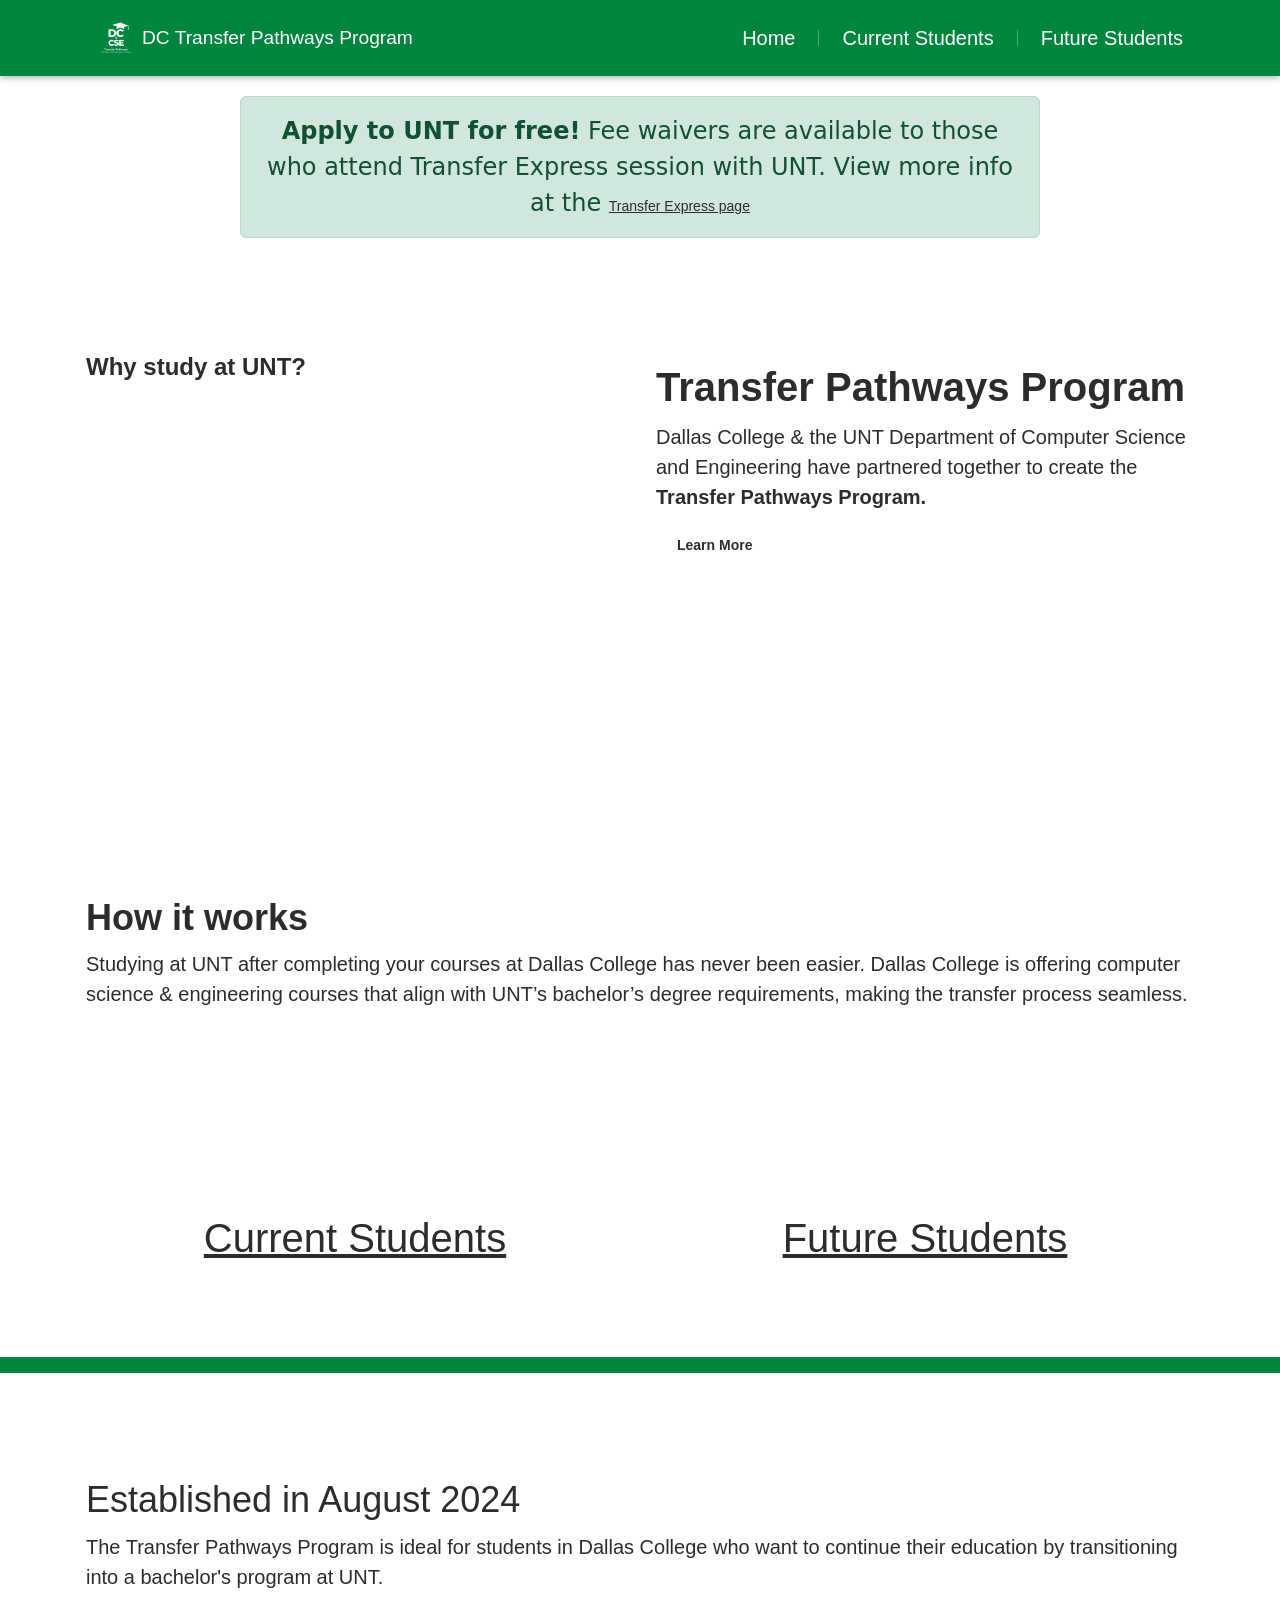
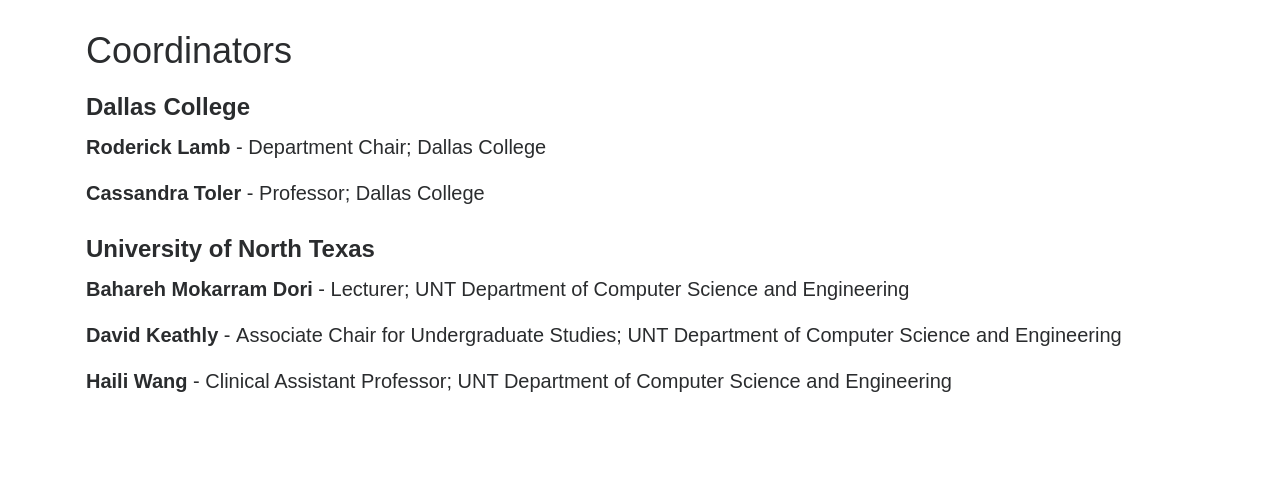
<file: index.html>
<!DOCTYPE html>
<html lang="en">
<head>
    <meta charset="UTF-8">
    <meta name="viewport" content="width=device-width, initial-scale=1.0">
    <title>UNT DC Pathways</title>
    <link rel="stylesheet" href="web-files/bootstrap.min.css">
    <link rel="stylesheet" href="web-files/theme.css">
    <link rel="stylesheet" href="web-files/portalbasictheme.css">
    <link rel="stylesheet" href="web-files/navbar-fix.css">
    <script src="https://cdn.jsdelivr.net/npm/bootstrap@5.2.2/dist/js/bootstrap.bundle.min.js"></script>
</head>
<body>
    <nav class="navbar navbar-expand-xl navbar-dark static-top" style="flex-wrap:wrap;" role="banner">
        <div class="container custom-container">
            <div class="navbar-brand navbar-header">
                <a href="index.html">
                    <img src="web-files/White.png" alt="DC Transfer Pathways Program" style="width: auto; height: 32px; margin: 0 10px;">
                    <h1 class="siteTitle custom-sitetitle">DC Transfer Pathways Program</h1>
                </a>
            </div>
            <button type="button" class="navbar-toggler collapsed custom-navbar-toggler" data-bs-toggle="collapse" data-bs-target="#navbar" aria-expanded="false">
                <span class="visually-hidden">Toggle Navigation</span>
                <span class="navbar-toggler-icon"></span>
            </button>
            <div id="navbar" class="navbar-collapse collapse" style="width: min-content;">
                <nav aria-label="Main Navigation" class="ms-auto menu-bar">
                    <ul class="nav navbar-nav weblinks">
                        <li class="nav-item weblink">
                            <a href="index.html" aria-roledescription="link">Home</a>
                        </li>
                        <li class="nav-item divider-vertical" aria-hidden="true"></li>
                        <li class="nav-item weblink">
                            <a href="current-students.html" aria-roledescription="link">Current Students</a>
                        </li>
                        <li class="nav-item divider-vertical" aria-hidden="true"></li>
                        <li class="nav-item weblink">
                            <a href="future-students.html" aria-roledescription="link">Future Students</a>
                        </li>
                    </ul>
                </nav>
            </div>
        </div>
    </nav>
    <!-- Announcement Banner Start -->
    <div class="alert alert-success text-center" role="alert" style="margin: 20px auto; max-width: 800px; font-size: 1.5rem;">
      <strong>Apply to UNT for free!</strong> Fee waivers are available to those who attend Transfer Express session with UNT.
      View more info at the <a href="https://www.unt.edu/admissions/events/transfer-express.html" target="_blank" rel="noopener">Transfer Express page</a>
    </div>
    <!-- Announcement Banner End -->
    <div class="row sectionBlockLayout text-start" style="display: flex; flex-wrap: wrap; margin: 0px; min-height: auto; padding: 8px;">
      <div class="container" style="padding: 0px; display: flex; flex-wrap: wrap;">
        <div class="col-lg-6 columnBlockLayout" style="flex-grow: 1; display: flex; flex-direction: column; min-width: 250px;">
          <h4 style="text-align: left;">Why study at UNT?</h4>
          <iframe frameborder="0" allowfullscreen="allowfullscreen" src="https://www.youtube.com/embed/jGEm_lBHJaY" controls="" data-componentname="Video" style="max-width: 100%; width: 100%; height: 315px;"></iframe>
        </div>
        <div class="col-lg-6 columnBlockLayout" style="flex-grow: 1; display: flex; flex-direction: column; min-width: 250px;">
          <h1 style="text-align: left;">​​<b aria-label="Text DC Transfer Pathways Program" style="position: relative;">Transfer Pathways Program</b></h1>
          <p>Dallas College &amp; the UNT Department of Computer Science and Engineering have partnered together to create the <b aria-label="Text Transfer Pathways Program." style="position: relative;">Transfer Pathways Program.</b></p>
          <a href="future-students.html" class="btn button1" style="margin-left: 0; margin-right: auto;">Learn More</a>
        </div>
      </div>
    </div>
    <div data-component-theme="portalThemeColor7" class="row sectionBlockLayout" style="padding: 8px; margin: 0px; display: flex; flex-wrap: wrap; text-align: left; min-height: auto;">
      <div class="container" style="padding: 0px; display: flex; flex-wrap: wrap; flex-direction: row-reverse;">
        <div class="col-lg-12 columnBlockLayout" style="flex-grow: 1; display: flex; flex-direction: column; min-width: 300px;">
          <h2 style="text-align: left;"><b>How it works</b></h2>
          <p style="text-align: left;">​​​Studying at UNT after completing your courses at Dallas College has never been easier. Dallas College is offering computer science &amp; engineering courses that align with UNT’s bachelor’s degree requirements, making the transfer process seamless.</p>
        </div>
      </div>
    </div>
    <div class="row sectionBlockLayout text-start" style="display: flex; flex-wrap: wrap; margin: 0px; min-height: auto; padding: 8px;">
      <div class="container" style="padding: 0px; display: flex; flex-wrap: wrap;">
        <div class="col-lg-6 columnBlockLayout" style="flex-grow: 1; display: flex; flex-direction: column; min-width: 250px;">
          <h1 style="text-align: center;">​<a href="current-students.html" aria-label="Link Current Students Press enter to edit" class="anchor-inherit-styles anchor-hover-color-color1">Current Students</a></h1>
        </div>
        <div class="col-lg-6 columnBlockLayout" style="flex-grow: 1; display: flex; flex-direction: column; min-width: 250px;">
          <h1 style="text-align: center;">​<a href="future-students.html" aria-label="Link Future Students Press enter to edit" class="anchor-inherit-styles anchor-hover-color-color1">Future Students</a></h1>
        </div>
      </div>
    </div>
    <div data-component-theme="portalThemeColor1" class="row sectionBlockLayout" style="display: flex; flex-wrap: wrap; padding: 8px; margin: 0px; min-height: 15px;"></div>
    <div class="row sectionBlockLayout" style="padding: 8px; margin: 0px; display: flex; flex-wrap: wrap; text-align: left; min-height: auto;">
      <div class="container" style="padding: 0px; display: flex; flex-wrap: wrap;">
        <div class="col-lg-12 columnBlockLayout" style="flex-grow: 1; display: flex; flex-direction: column; min-width: 300px;">
          <h2 style="text-align: left;">Established in August 2024</h2>
          <p style="text-align: left;">​The Transfer Pathways Program is ideal for students in Dallas College who want to continue their education by transitioning into a bachelor's program at UNT.</p>
          <h2 style="text-align: left;">Coordinators</h2>
          <h4 style="text-align: left;">Dallas College</h4>
          <p>​​​​​<b aria-label="Text Roderick Lamb" style="position: relative;">Roderick Lamb </b>-<b aria-label="Text" style="position: relative;">&nbsp;</b>Department Chair; Dallas College</p>
          <p>​​​​​<b aria-label="Text Cassandra Toler" style="position: relative;">Cassandra Toler </b>-<b aria-label="Text" style="position: relative;">&nbsp;</b>Professor; Dallas College</p>
          <h4 style="text-align: left;">University of North Texas</h4>
          <p>​​​​​<b aria-label="Text Bahareh Mokarram Dori" style="position: relative;">Bahareh Mokarram Dori </b>-<b aria-label="Text" style="position: relative;">&nbsp;</b>Lecturer; UNT Department of Computer Science and Engineering</p>
          <p>​​​​​<b aria-label="Text David Keathly" style="position: relative;">David Keathly </b>-<b aria-label="Text" style="position: relative;">&nbsp;</b>Associate Chair for Undergraduate Studies; UNT Department of Computer Science and Engineering</p>
          <p>​​​​​<b aria-label="Text Haili Wang" style="position: relative;">Haili Wang </b>-<b aria-label="Text" style="position: relative;">&nbsp;</b>Clinical Assistant Professor; UNT Department of Computer Science and Engineering</p>
        </div>
      </div>
    </div>
</body>
</html>
</file>
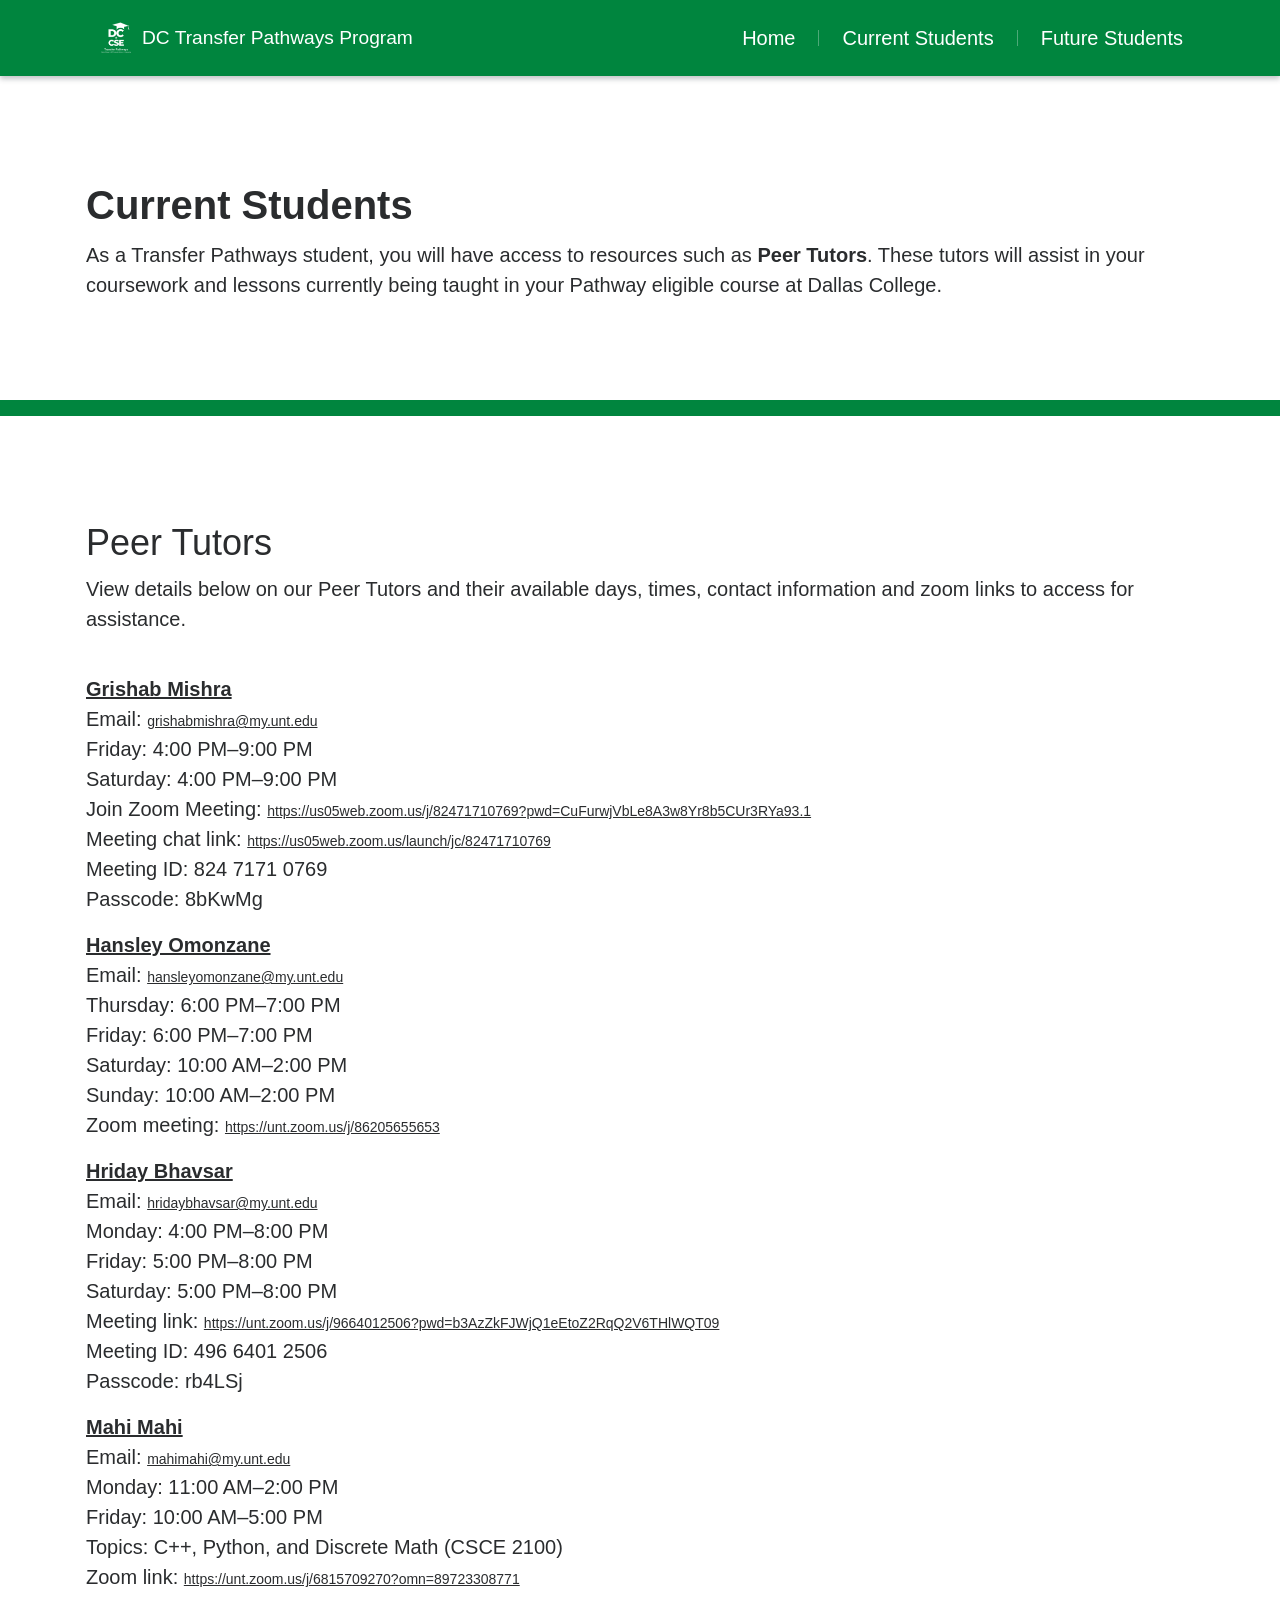
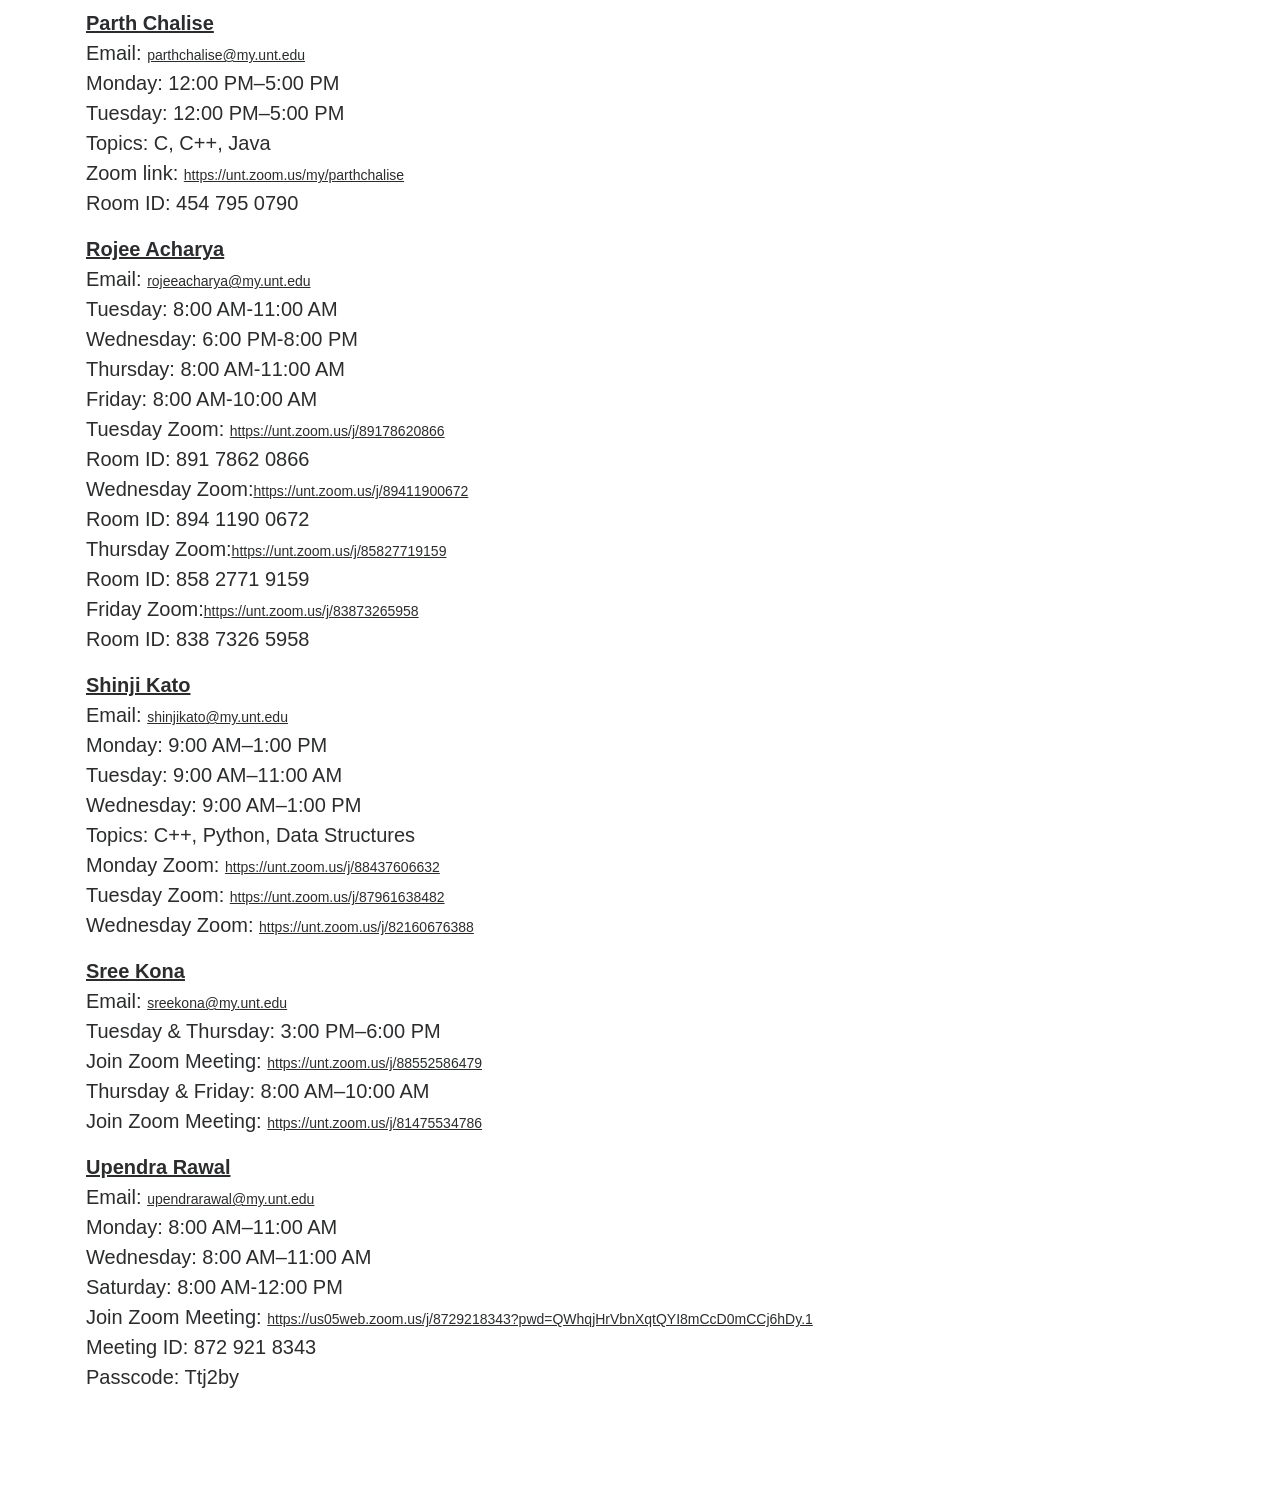
<file: current-students.html>
<!DOCTYPE html>
<html lang="en">
<head>
    <meta charset="UTF-8">
    <meta name="viewport" content="width=device-width, initial-scale=1.0">
    <title>Current Students - UNT DC Pathways</title>
    <link rel="stylesheet" href="web-files/bootstrap.min.css">
    <link rel="stylesheet" href="web-files/theme.css">
    <link rel="stylesheet" href="web-files/portalbasictheme.css">
    <link rel="stylesheet" href="web-files/navbar-fix.css">
    <script src="https://cdn.jsdelivr.net/npm/bootstrap@5.2.2/dist/js/bootstrap.bundle.min.js"></script>
</head>
<body>
    <nav class="navbar navbar-expand-xl navbar-dark static-top" style="flex-wrap:wrap;" role="banner">
        <div class="container custom-container">
            <div class="navbar-brand navbar-header">
                <a href="index.html">
                    <img src="web-files/White.png" alt="DC Transfer Pathways Program" style="width: auto; height: 32px; margin: 0 10px;">
                    <h1 class="siteTitle custom-sitetitle">DC Transfer Pathways Program</h1>
                </a>
            </div>
            <button type="button" class="navbar-toggler collapsed custom-navbar-toggler" data-bs-toggle="collapse" data-bs-target="#navbar" aria-expanded="false">
                <span class="visually-hidden">Toggle Navigation</span>
                <span class="navbar-toggler-icon"></span>
            </button>
            <div id="navbar" class="navbar-collapse collapse" style="width: min-content;">
                <nav aria-label="Main Navigation" class="ms-auto menu-bar">
                    <ul class="nav navbar-nav weblinks">
                        <li class="nav-item weblink">
                            <a href="index.html" aria-roledescription="link">Home</a>
                        </li>
                        <li class="nav-item divider-vertical" aria-hidden="true"></li>
                        <li class="nav-item weblink">
                            <a href="current-students.html" aria-roledescription="link">Current Students</a>
                        </li>
                        <li class="nav-item divider-vertical" aria-hidden="true"></li>
                        <li class="nav-item weblink">
                            <a href="future-students.html" aria-roledescription="link">Future Students</a>
                        </li>
                    </ul>
                </nav>
            </div>
        </div>
    </nav>
    <div class="row sectionBlockLayout" style="padding: 8px; margin: 0px; display: flex; flex-wrap: wrap; text-align: left; min-height: auto;">
  <div class="container" style="padding: 0px; display: flex; flex-wrap: wrap;">
    <div class="col-lg-12 columnBlockLayout" style="flex-grow: 1; display: flex; flex-direction: column; min-width: 300px;">
      <h1 style="text-align: left;">​​<b>Current Students</b></h1>
      <p>As a Transfer Pathways student, you will have access to resources such as <b aria-label="Text Peer Tutors Press enter to edit" style="position: relative;">Peer Tutors</b>. These tutors will assist in your coursework and lessons currently being taught in your Pathway eligible course at Dallas College.&nbsp;<br /></p>
    </div>
  </div>
</div>
<div data-component-theme="portalThemeColor1" class="row sectionBlockLayout" style="display: flex; flex-wrap: wrap; padding: 8px; margin: 0px; min-height: 15px;"></div>
<div class="row sectionBlockLayout text-start" style="display: flex; flex-wrap: wrap; margin: 0px; min-height: auto; padding: 8px;">
  <div class="container" style="padding: 0px; display: flex; flex-wrap: wrap;">
    <div class="col-lg-12 columnBlockLayout" style="flex-grow: 1; display: flex; flex-direction: column; min-width: 250px;">
      <h2 style="text-align: left;">​​<span aria-label="Text Peer Tutors Press enter to edit" style="position: relative;">Peer Tutors</span></h2>
      <p>View details below on our Peer Tutors and their available days, times, contact information and zoom links to access for assistance.</p>
      <br>
        <div class="mentor-schedule">
  <p><strong><u>Grishab Mishra</u></strong><br>
      Email: <a href="mailto://grishabmishra@my.unt.edu" target="_blank">grishabmishra@my.unt.edu</a><br>
  Friday: 4:00 PM–9:00 PM<br>
  Saturday: 4:00 PM–9:00 PM<br>
  Join Zoom Meeting: <a href="https://us05web.zoom.us/j/82471710769?pwd=CuFurwjVbLe8A3w8Yr8b5CUr3RYa93.1" target="_blank">https://us05web.zoom.us/j/82471710769?pwd=CuFurwjVbLe8A3w8Yr8b5CUr3RYa93.1</a><br>
  Meeting chat link: <a href="https://us05web.zoom.us/launch/jc/82471710769" target="_blank">https://us05web.zoom.us/launch/jc/82471710769</a><br>
  Meeting ID: 824 7171 0769<br>
  Passcode: 8bKwMg</p>

  <p><strong><u>Hansley Omonzane</u></strong><br>
      Email: <a href="mailto://hansleyomonzane@my.unt.edu" target="_blank">hansleyomonzane@my.unt.edu</a><br>
  Thursday: 6:00 PM–7:00 PM<br>
  Friday: 6:00 PM–7:00 PM<br>
  Saturday: 10:00 AM–2:00 PM<br>
  Sunday: 10:00 AM–2:00 PM<br>
  Zoom meeting: <a href="https://unt.zoom.us/j/86205655653" target="_blank">https://unt.zoom.us/j/86205655653</a></p>

  <p><strong><u>Hriday Bhavsar</u></strong><br>
      Email: <a href="mailto://hridaybhavsar@my.unt.edu" target="_blank">hridaybhavsar@my.unt.edu</a><br>
  Monday: 4:00 PM–8:00 PM<br>
  Friday: 5:00 PM–8:00 PM<br>
  Saturday: 5:00 PM–8:00 PM<br>
  Meeting link: <a href="https://unt.zoom.us/j/9664012506?pwd=b3AzZkFJWjQ1eEtoZ2RqQ2V6THlWQT09" target="_blank">https://unt.zoom.us/j/9664012506?pwd=b3AzZkFJWjQ1eEtoZ2RqQ2V6THlWQT09</a><br>
  Meeting ID: 496 6401 2506<br>
  Passcode: rb4LSj</p>

  <p><strong><u>Mahi Mahi</u></strong><br>
      Email: <a href="mailto://mahimahi@my.unt.edu" target="_blank">mahimahi@my.unt.edu</a><br>
  Monday: 11:00 AM–2:00 PM<br>
  Friday: 10:00 AM–5:00 PM<br>
  Topics: C++, Python, and Discrete Math (CSCE 2100)<br>
  Zoom link: <a href="https://unt.zoom.us/j/6815709270?omn=89723308771" target="_blank">https://unt.zoom.us/j/6815709270?omn=89723308771</a></p>

  <p><strong><u>Parth Chalise</u></strong><br>
      Email: <a href="mailto://parthchalise@my.unt.edu" target="_blank">parthchalise@my.unt.edu</a><br>
  Monday: 12:00 PM–5:00 PM<br>
  Tuesday: 12:00 PM–5:00 PM<br>
  Topics: C, C++, Java<br>
  Zoom link: <a href="https://unt.zoom.us/my/parthchalise" target="_blank">https://unt.zoom.us/my/parthchalise</a><br>
  Room ID: 454 795 0790</p>

  <p><strong><u>Rojee Acharya</u></strong><br>
      Email: <a href="mailto://rojeeacharya@my.unt.edu" target="_blank">rojeeacharya@my.unt.edu</a><br>
  Tuesday: 8:00 AM-11:00 AM<br>
  Wednesday: 6:00 PM-8:00 PM<br>
  Thursday: 8:00 AM-11:00 AM<br>
  Friday: 8:00 AM-10:00 AM<br>
  Tuesday Zoom: <a href="https://unt.zoom.us/j/89178620866" target="_blank">https://unt.zoom.us/j/89178620866</a><br>
  Room ID: 891 7862 0866<br>
  Wednesday Zoom:<a href="https://unt.zoom.us/j/89411900672" target="_blank">https://unt.zoom.us/j/89411900672</a><br>
  Room ID: 894 1190 0672<br>
  Thursday Zoom:<a href="https://unt.zoom.us/j/85827719159" target="_blank">https://unt.zoom.us/j/85827719159</a><br>
  Room ID: 858 2771 9159<br>
  Friday Zoom:<a href="https://unt.zoom.us/j/83873265958" target="_blank">https://unt.zoom.us/j/83873265958</a><br>
  Room ID: 838 7326 5958</p>

  <p><strong><u>Shinji Kato</u></strong><br>
      Email: <a href="mailto://shinjikato@my.unt.edu" target="_blank">shinjikato@my.unt.edu</a><br>
  Monday: 9:00 AM–1:00 PM<br>
  Tuesday: 9:00 AM–11:00 AM<br>
  Wednesday: 9:00 AM–1:00 PM<br>
  Topics: C++, Python, Data Structures<br>
  Monday Zoom: <a href="https://unt.zoom.us/j/88437606632" target="_blank">https://unt.zoom.us/j/88437606632</a><br>
  Tuesday Zoom: <a href="https://unt.zoom.us/j/87961638482" target="_blank">https://unt.zoom.us/j/87961638482</a><br>
  Wednesday Zoom: <a href="https://unt.zoom.us/j/82160676388" target="_blank">https://unt.zoom.us/j/82160676388</a></p>

  <p><strong><u>Sree Kona</u></strong><br>
      Email: <a href="mailto://sreekona@my.unt.edu" target="_blank">sreekona@my.unt.edu</a><br>
  Tuesday & Thursday: 3:00 PM–6:00 PM<br>
  Join Zoom Meeting: <a href="https://unt.zoom.us/j/88552586479" target="_blank">https://unt.zoom.us/j/88552586479</a><br>
  Thursday & Friday: 8:00 AM–10:00 AM<br>
  Join Zoom Meeting: <a href="https://unt.zoom.us/j/81475534786" target="_blank">https://unt.zoom.us/j/81475534786</a></p>

  <p><strong><u>Upendra Rawal</u></strong><br>
      Email: <a href="mailto://upendrarawal@my.unt.edu" target="_blank">upendrarawal@my.unt.edu</a><br>
  Monday: 8:00 AM–11:00 AM<br>
  Wednesday: 8:00 AM–11:00 AM<br>
  Saturday: 8:00 AM-12:00 PM<br>
  Join Zoom Meeting: <a href="https://us05web.zoom.us/j/8729218343?pwd=QWhqjHrVbnXqtQYI8mCcD0mCCj6hDy.1" target="_blank">https://us05web.zoom.us/j/8729218343?pwd=QWhqjHrVbnXqtQYI8mCcD0mCCj6hDy.1</a><br>
  Meeting ID: 872 921 8343<br>
  Passcode: Ttj2by</p>
        </div>
    </div>
  </div>
</div>
</body>
</html>
</file>
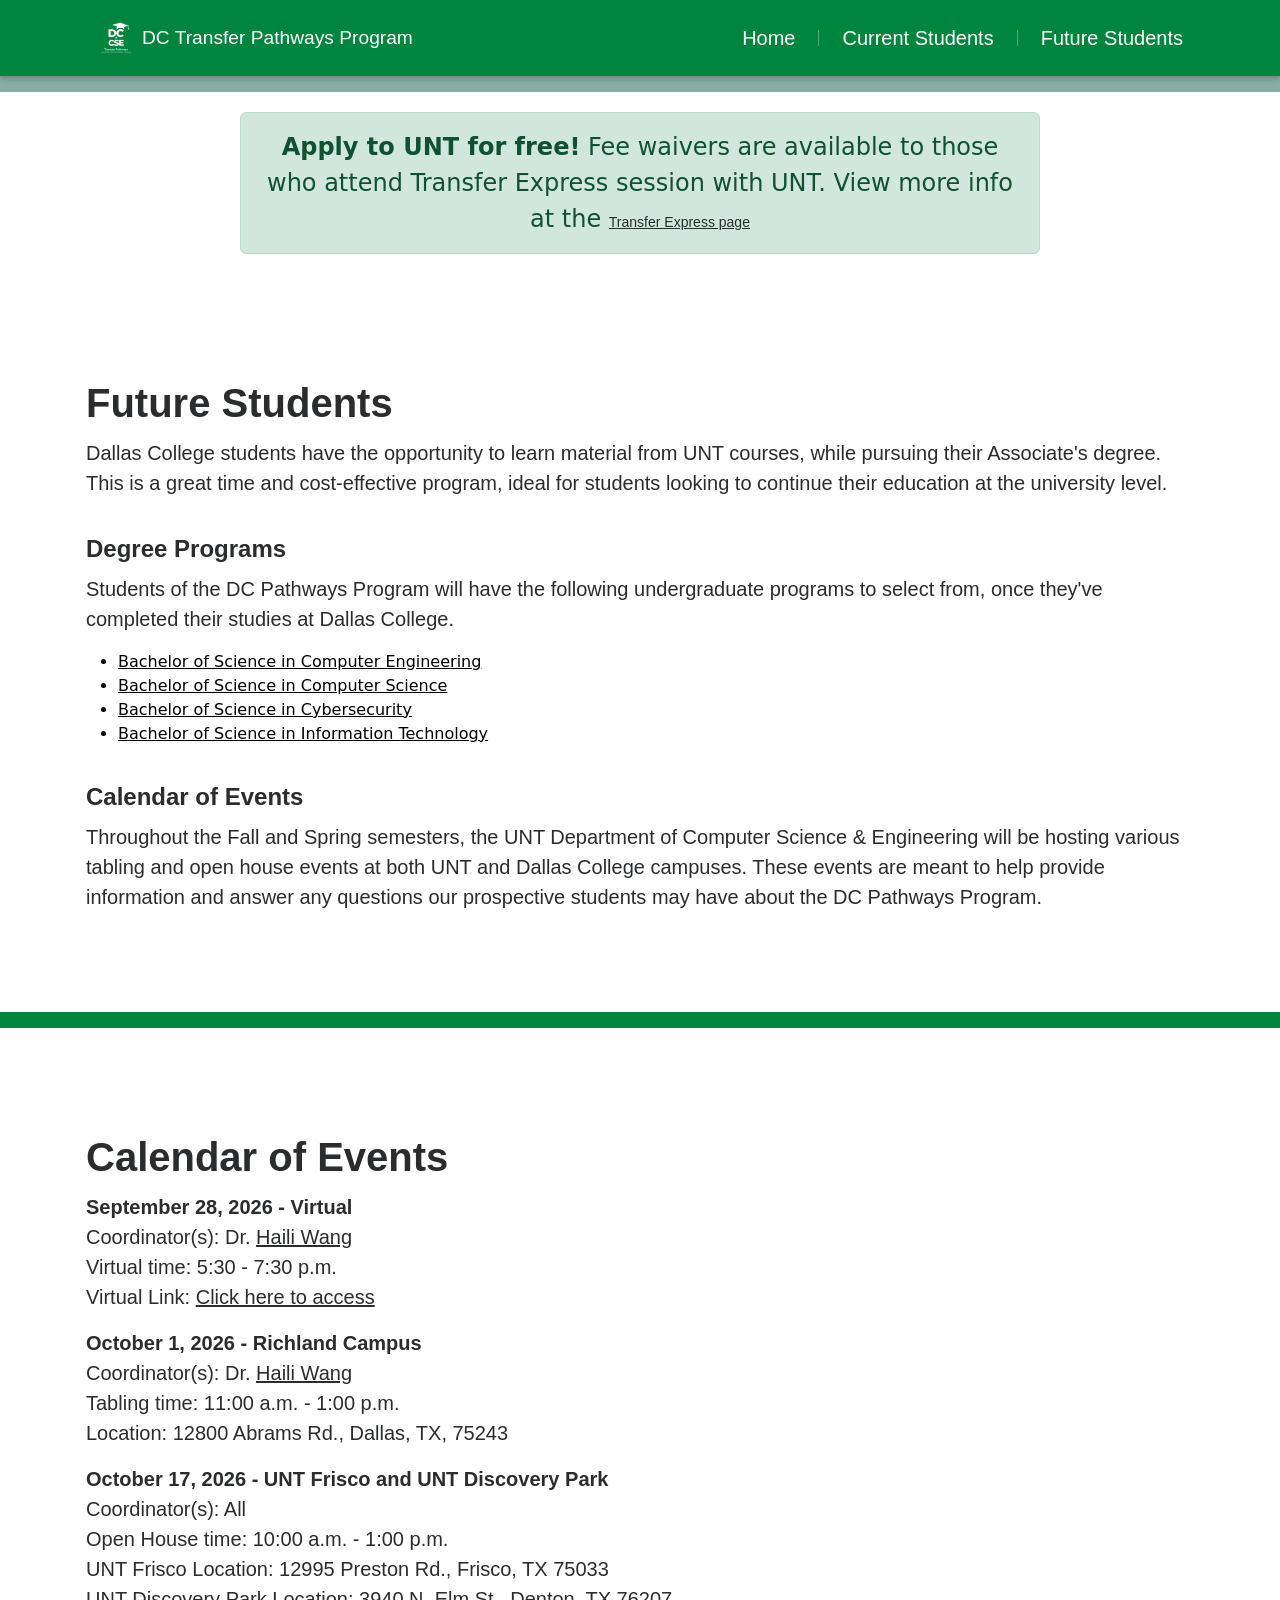
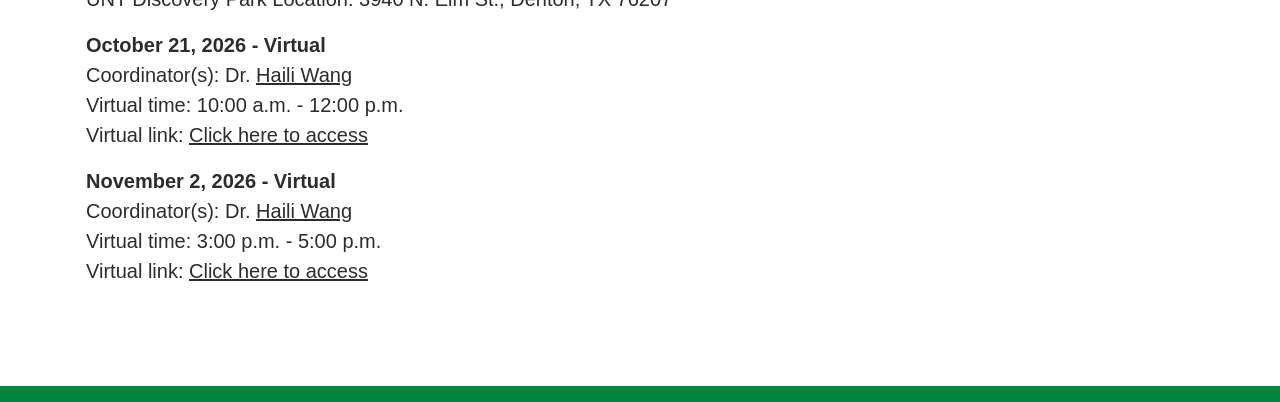
<file: future-students.html>
<!DOCTYPE html>
<html lang="en">
<head>
    <meta charset="UTF-8">
    <meta name="viewport" content="width=device-width, initial-scale=1.0">
    <title>Future Students - UNT DC Pathways</title>
    <link rel="stylesheet" href="web-files/bootstrap.min.css">
    <link rel="stylesheet" href="web-files/theme.css">
    <link rel="stylesheet" href="web-files/portalbasictheme.css">
    <link rel="stylesheet" href="web-files/navbar-fix.css">
    <script src="https://cdn.jsdelivr.net/npm/bootstrap@5.2.2/dist/js/bootstrap.bundle.min.js"></script>
</head>
<body>
    <nav class="navbar navbar-expand-xl navbar-dark static-top" style="flex-wrap:wrap;" role="banner">
        <div class="container custom-container">
            <div class="navbar-brand navbar-header">
                <a href="index.html">
                    <img src="web-files/White.png" alt="DC Transfer Pathways Program" style="width: auto; height: 32px; margin: 0 10px;">
                    <h1 class="siteTitle custom-sitetitle">DC Transfer Pathways Program</h1>
                </a>
            </div>
            <button type="button" class="navbar-toggler collapsed custom-navbar-toggler" data-bs-toggle="collapse" data-bs-target="#navbar" aria-expanded="false">
                <span class="visually-hidden">Toggle Navigation</span>
                <span class="navbar-toggler-icon"></span>
            </button>
            <div id="navbar" class="navbar-collapse collapse" style="width: min-content;">
                <nav aria-label="Main Navigation" class="ms-auto menu-bar">
                    <ul class="nav navbar-nav weblinks">
                        <li class="nav-item weblink">
                            <a href="index.html" aria-roledescription="link">Home</a>
                        </li>
                        <li class="nav-item divider-vertical" aria-hidden="true"></li>
                        <li class="nav-item weblink">
                            <a href="current-students.html" aria-roledescription="link">Current Students</a>
                        </li>
                        <li class="nav-item divider-vertical" aria-hidden="true"></li>
                        <li class="nav-item weblink">
                            <a href="future-students.html" aria-roledescription="link">Future Students</a>
                        </li>
                    </ul>
                </nav>
            </div>
        </div>
    </nav>
    <div data-component-theme="portalThemeColor6" class="row sectionBlockLayout" style="padding: 8px; margin: 0px; display: flex; flex-wrap: wrap; height: 15px; min-height: 15px;"></div>
    <!-- Announcement Banner Start -->
    <div class="alert alert-success text-center" role="alert" style="margin: 20px auto; max-width: 800px; font-size: 1.5rem;">
      <strong>Apply to UNT for free!</strong> Fee waivers are available to those who attend Transfer Express session with UNT.
      View more info at the <a href="https://www.unt.edu/admissions/events/transfer-express.html" target="_blank">Transfer Express page</a>
    </div>
    <!-- Announcement Banner End -->
<div class="row sectionBlockLayout" style="padding: 8px; margin: 0px; display: flex; flex-wrap: wrap; text-align: left; min-height: auto;">
  <div class="container" style="padding: 0px; display: flex; flex-wrap: wrap;">
    <div class="col-lg-12 columnBlockLayout" style="flex-grow: 1; display: flex; flex-direction: column; min-width: 300px;">
      <h1 style="text-align: left;">​​<b aria-label="Text Future Students" style="position: relative;">Future Students</b></h1>
      <p>​Dallas College students have the opportunity to learn material from UNT courses, while pursuing their Associate's degree. This is a great time and cost-effective program, ideal for students looking to continue their education at the university level.
      <h3 style="text-align: left;">​​<b aria-label="Text Degree Programs Press enter to edit" style="position: relative;">Degree Programs</b></h3>
      <p>Students of the DC Pathways Program will have the following undergraduate programs to select from, once they've completed their studies at Dallas College.</p>
      <ul>
        <li><a href="https://www.unt.edu/academics/programs/computer-engineering-degree.html" target="_blank" class="anchor-inherit-styles">Bachelor of Science in Computer Engineering</a></li>
        <li><a href="https://www.unt.edu/academics/programs/computer-science-degree.html" target="_blank" class="anchor-inherit-styles">Bachelor of Science in Computer Science</a></li>
        <li><a href="https://www.unt.edu/academics/programs/cybersecurity-degree.html" target="_blank" class="anchor-inherit-styles">Bachelor of Science in Cybersecurity</a></li>
        <li><a href="https://www.unt.edu/academics/programs/information-technology-degree.html" target="_blank" class="anchor-inherit-styles">Bachelor of Science in Information Technology</a></li>
      </ul>
      <h3 style="text-align: left;"><b>Calendar of Events</b></h3>
      <p style="text-align: left;">
        Throughout the Fall and Spring semesters, the UNT Department of Computer Science &amp; Engineering will be hosting various tabling and open house events at both UNT and Dallas College campuses. These events are meant to help provide information and answer any questions our prospective students may have about the DC Pathways Program.
      </p>
    </div>
  </div>
</div>
<div data-component-theme="portalThemeColor1" class="row sectionBlockLayout" style="display: flex; flex-wrap: wrap; padding: 8px; margin: 0px; min-height: 15px;"></div>
<div class="row sectionBlockLayout" style="padding: 8px; margin: 0px; display: flex; flex-wrap: wrap; text-align: left; min-height: auto;">
  <div class="container" style="padding: 0px; display: flex; flex-wrap: wrap;">
    <div class="col-lg-12 columnBlockLayout" style="flex-grow: 1; display: flex; flex-direction: column; min-width: 300px;">
      <h1 style="text-align: left;">​​<b aria-label="Text Calendar of Events Press enter to edit" style="position: relative;">Calendar of Events</b></h1>
      <p style="text-align: left;"><b>September 28, 2026 - Virtual</b><br>Coordinator(s): Dr. <a href="https://engineering.unt.edu/people/haili-wang.html" target="_blank" class="anchor-inherit-styles">Haili Wang</a><br>Virtual time: 5:30 - 7:30 p.m.<br>Virtual Link: <a href="https://unt.zoom.us/j/88533834051" target="_blank" class="anchor-inherit-styles">Click here to access</a></p>
      <p style="text-align: left;"><b>October 1, 2026 - Richland Campus</b><br>Coordinator(s): Dr. <a href="https://engineering.unt.edu/people/haili-wang.html" target="_blank" class="anchor-inherit-styles">Haili Wang</a><br>Tabling time: 11:00 a.m. - 1:00 p.m.<br>Location: 12800 Abrams Rd., Dallas, TX, 75243<br></p>
      <p style="text-align: left;"><b>October 17, 2026 - UNT Frisco and UNT Discovery Park</b><br>Coordinator(s): All<br>Open House time: 10:00 a.m. - 1:00 p.m.<br>UNT Frisco Location: 12995 Preston Rd., Frisco, TX 75033<br>UNT Discovery Park Location: 3940 N. Elm St., Denton, TX 76207<br></p>
      <p style="text-align: left;"><b>October 21, 2026 - Virtual</b><br>Coordinator(s): Dr. <a href="https://engineering.unt.edu/people/haili-wang.html" target="_blank" class="anchor-inherit-styles">Haili Wang</a><br>Virtual time: 10:00 a.m. - 12:00 p.m.<br>Virtual link: <a href="https://unt.zoom.us/j/86413586834" target="_blank" class="anchor-inherit-styles">Click here to access</a></p>
      <p style="text-align: left;"><b>November 2, 2026 - Virtual</b><br>Coordinator(s): Dr. <a href="https://engineering.unt.edu/people/haili-wang.html" target="_blank" class="anchor-inherit-styles">Haili Wang</a><br>Virtual time: 3:00 p.m. - 5:00 p.m.<br>Virtual link: <a href="https://unt.zoom.us/j/86994979536" target="_blank" class="anchor-inherit-styles">Click here to access</a></p>
    </div>
  </div>
</div>
<div data-component-theme="portalThemeColor1" class="row sectionBlockLayout" style="display: flex; flex-wrap: wrap; padding: 8px; margin: 0px; min-height: 15px;"></div>
</body>
</html>
</file>
<file: web-files/portalbasictheme.css>
/**
 * Code generated by Microsoft. Changes to this file are not
 * supported. We recommend that you do not modify this file. Any
 * change to this file will get overwritten with a theme applied using
 * Site Styling panel from Power Apps Portals.
 */
:root {
  --portalThemeColor1: #00853e;
  --portalThemeColor2: #FFCA4B;
  --portalThemeColor3: #277493;
  --portalThemeColor4: #FEA002;
  --portalThemeColor5: #F3DBB1;
  --portalThemeColor6: #88ABA2;
  --portalThemeColor7: #FFFFFF;
  --portalThemeColor8: #2A2C2E;
  --portalThemeColor9: #E58700;
  --portalThemeColor10: ;
  --portalThemeColor11: ;
  --portalThemeColor12: ;
  --portalThemeOnColor1: #FFFFFF;
  --portalThemeOnColor2: #2A2C2E;
  --portalThemeOnColor3: #FFFFFF;
  --portalThemeOnColor4: #2A2C2E;
  --portalThemeOnColor5: #2A2C2E;
  --portalThemeOnColor6: #2A2C2E;
  --portalThemeOnColor7: #2A2C2E;
  --portalThemeOnColor8: #FFFFFF;
  --portalThemeOnColor9: #2A2C2E;
  --portalThemeOnColor10: ;
  --portalThemeOnColor11: ;
  --portalThemeOnColor12: ; }

[data-component-theme="portalThemeColor1"] {
  background-color: var(--portalThemeColor1);
  color: var(--portalThemeOnColor1); }
  [data-component-theme="portalThemeColor1"] h1, [data-component-theme="portalThemeColor1"] h2, [data-component-theme="portalThemeColor1"] h3, [data-component-theme="portalThemeColor1"] h4, [data-component-theme="portalThemeColor1"] h5, [data-component-theme="portalThemeColor1"] h6, [data-component-theme="portalThemeColor1"] p, [data-component-theme="portalThemeColor1"] p.smallText {
    color: var(--portalThemeOnColor1); }

[data-component-theme="portalThemeColor2"] {
  background-color: var(--portalThemeColor2);
  color: var(--portalThemeOnColor2); }
  [data-component-theme="portalThemeColor2"] h1, [data-component-theme="portalThemeColor2"] h2, [data-component-theme="portalThemeColor2"] h3, [data-component-theme="portalThemeColor2"] h4, [data-component-theme="portalThemeColor2"] h5, [data-component-theme="portalThemeColor2"] h6, [data-component-theme="portalThemeColor2"] p, [data-component-theme="portalThemeColor2"] p.smallText {
    color: var(--portalThemeOnColor2); }

[data-component-theme="portalThemeColor3"] {
  background-color: var(--portalThemeColor3);
  color: var(--portalThemeOnColor3); }
  [data-component-theme="portalThemeColor3"] h1, [data-component-theme="portalThemeColor3"] h2, [data-component-theme="portalThemeColor3"] h3, [data-component-theme="portalThemeColor3"] h4, [data-component-theme="portalThemeColor3"] h5, [data-component-theme="portalThemeColor3"] h6, [data-component-theme="portalThemeColor3"] p, [data-component-theme="portalThemeColor3"] p.smallText {
    color: var(--portalThemeOnColor3); }

[data-component-theme="portalThemeColor4"] {
  background-color: var(--portalThemeColor4);
  color: var(--portalThemeOnColor4); }
  [data-component-theme="portalThemeColor4"] h1, [data-component-theme="portalThemeColor4"] h2, [data-component-theme="portalThemeColor4"] h3, [data-component-theme="portalThemeColor4"] h4, [data-component-theme="portalThemeColor4"] h5, [data-component-theme="portalThemeColor4"] h6, [data-component-theme="portalThemeColor4"] p, [data-component-theme="portalThemeColor4"] p.smallText {
    color: var(--portalThemeOnColor4); }

[data-component-theme="portalThemeColor5"] {
  background-color: var(--portalThemeColor5);
  color: var(--portalThemeOnColor5); }
  [data-component-theme="portalThemeColor5"] h1, [data-component-theme="portalThemeColor5"] h2, [data-component-theme="portalThemeColor5"] h3, [data-component-theme="portalThemeColor5"] h4, [data-component-theme="portalThemeColor5"] h5, [data-component-theme="portalThemeColor5"] h6, [data-component-theme="portalThemeColor5"] p, [data-component-theme="portalThemeColor5"] p.smallText {
    color: var(--portalThemeOnColor5); }

[data-component-theme="portalThemeColor6"] {
  background-color: var(--portalThemeColor6);
  color: var(--portalThemeOnColor6); }
  [data-component-theme="portalThemeColor6"] h1, [data-component-theme="portalThemeColor6"] h2, [data-component-theme="portalThemeColor6"] h3, [data-component-theme="portalThemeColor6"] h4, [data-component-theme="portalThemeColor6"] h5, [data-component-theme="portalThemeColor6"] h6, [data-component-theme="portalThemeColor6"] p, [data-component-theme="portalThemeColor6"] p.smallText {
    color: var(--portalThemeOnColor6); }

[data-component-theme="portalThemeColor7"] {
  background-color: var(--portalThemeColor7);
  color: var(--portalThemeOnColor7); }
  [data-component-theme="portalThemeColor7"] h1, [data-component-theme="portalThemeColor7"] h2, [data-component-theme="portalThemeColor7"] h3, [data-component-theme="portalThemeColor7"] h4, [data-component-theme="portalThemeColor7"] h5, [data-component-theme="portalThemeColor7"] h6, [data-component-theme="portalThemeColor7"] p, [data-component-theme="portalThemeColor7"] p.smallText {
    color: var(--portalThemeOnColor7); }

[data-component-theme="portalThemeColor8"] {
  background-color: var(--portalThemeColor8);
  color: var(--portalThemeOnColor8); }
  [data-component-theme="portalThemeColor8"] h1, [data-component-theme="portalThemeColor8"] h2, [data-component-theme="portalThemeColor8"] h3, [data-component-theme="portalThemeColor8"] h4, [data-component-theme="portalThemeColor8"] h5, [data-component-theme="portalThemeColor8"] h6, [data-component-theme="portalThemeColor8"] p, [data-component-theme="portalThemeColor8"] p.smallText {
    color: var(--portalThemeOnColor8); }

[data-component-theme="portalThemeColor9"] {
  background-color: var(--portalThemeColor9);
  color: var(--portalThemeOnColor9); }
  [data-component-theme="portalThemeColor9"] h1, [data-component-theme="portalThemeColor9"] h2, [data-component-theme="portalThemeColor9"] h3, [data-component-theme="portalThemeColor9"] h4, [data-component-theme="portalThemeColor9"] h5, [data-component-theme="portalThemeColor9"] h6, [data-component-theme="portalThemeColor9"] p, [data-component-theme="portalThemeColor9"] p.smallText {
    color: var(--portalThemeOnColor9); }

[data-component-theme="portalThemeColor10"] {
  background-color: var(--portalThemeColor10);
  color: var(--portalThemeOnColor10); }
  [data-component-theme="portalThemeColor10"] h1, [data-component-theme="portalThemeColor10"] h2, [data-component-theme="portalThemeColor10"] h3, [data-component-theme="portalThemeColor10"] h4, [data-component-theme="portalThemeColor10"] h5, [data-component-theme="portalThemeColor10"] h6, [data-component-theme="portalThemeColor10"] p, [data-component-theme="portalThemeColor10"] p.smallText {
    color: var(--portalThemeOnColor10); }

[data-component-theme="portalThemeColor11"] {
  background-color: var(--portalThemeColor11);
  color: var(--portalThemeOnColor11); }
  [data-component-theme="portalThemeColor11"] h1, [data-component-theme="portalThemeColor11"] h2, [data-component-theme="portalThemeColor11"] h3, [data-component-theme="portalThemeColor11"] h4, [data-component-theme="portalThemeColor11"] h5, [data-component-theme="portalThemeColor11"] h6, [data-component-theme="portalThemeColor11"] p, [data-component-theme="portalThemeColor11"] p.smallText {
    color: var(--portalThemeOnColor11); }

[data-component-theme="portalThemeColor12"] {
  background-color: var(--portalThemeColor12);
  color: var(--portalThemeOnColor12); }
  [data-component-theme="portalThemeColor12"] h1, [data-component-theme="portalThemeColor12"] h2, [data-component-theme="portalThemeColor12"] h3, [data-component-theme="portalThemeColor12"] h4, [data-component-theme="portalThemeColor12"] h5, [data-component-theme="portalThemeColor12"] h6, [data-component-theme="portalThemeColor12"] p, [data-component-theme="portalThemeColor12"] p.smallText {
    color: var(--portalThemeOnColor12); }

body {
  color: #000000;
  background-color: #FFFFFF; }

legend {
  color: #000000; }

footer {
  color: #2A2C2E;
  font-family: Arial;
  font-weight: 400;
  font-size: 16px; }
  footer .footer-bottom {
    background-color: #00853e; }

.columnBlockLayout {
  margin-top: 60px;
  margin-bottom: 60px;
  padding: 16px; }

.ppFlexContainer {
  display: flex;
  flex-wrap: wrap;
  flex-grow: 1;
  flex-shrink: 1;
  flex-basis: auto;
  flex-direction: row;
  justify-content: flex-start;
  align-items: flex-start;
  gap: 8px; }

.sectionBlockLayout .columnBlockLayout:has(.ppFlexContainer) {
  display: block !important;
  height: fit-content !important; }

.sectionBlockLayout .container-fluid {
  padding-left: 0;
  padding-right: 0; }

.ppFlexContainer .button1, .ppFlexContainer .button2 {
  white-space: nowrap; }

@media (min-width: 768px) {
  .ppFlexContainer {
    flex-basis: 0%; } }

.breadcrumb {
  background-color: transparent; }
  .breadcrumb > li a {
    color: #2A2C2E; }
    .breadcrumb > li a:hover {
      color: #2A2C2E; }
  .breadcrumb > .active {
    color: #000000; }

.nav-tabs > li > a:hover {
  background-color: #f2f2f2;
  color: #2A2C2E; }

.nav-tabs > li > a:focus {
  background-color: #f2f2f2;
  color: #2A2C2E; }

.btn-primary {
  color: #2A2C2E;
  background-color: #FFFFFF;
  border-color: #FFFFFF;
  border-radius: 2px;
  font-family: Arial;
  font-weight: 600;
  font-size: 14px;
  padding: 6px 20px;
  width: fit-content;
  border-style: solid;
  background-color: #FFFFFF;
  color: #2A2C2E; }
  .btn-primary:hover {
    color: #2A2C2E;
    background-color: #E58700;
    border-color: #E58700; }
  .btn-primary:active, .btn-primary.active {
    color: #2A2C2E;
    background-color: #E58700;
    border-color: #E58700; }
    .btn-primary:active:hover, .btn-primary:active:focus, .btn-primary:active.focus, .btn-primary.active:hover, .btn-primary.active:focus, .btn-primary.active.focus {
      color: #2A2C2E;
      background-color: #E58700;
      border-color: #E58700; }
  .btn-primary:focus, .btn-primary.focus {
    color: #2A2C2E;
    background-color: #E58700;
    border-color: #E58700; }

.static-top.navbar-dark {
  background-color: #00853e; }

.navbar-toggler {
  background-color: #FFFFFF; }

.static-top.navbar .menu-bar > .navbar-nav > li > a {
  font-family: Arial;
  font-weight: 400;
  font-size: 20px;
  border: 1px solid transparent; }
  .static-top.navbar .menu-bar > .navbar-nav > li > a:hover {
    text-decoration: Underline; }

.navbar-dark .navbar-toggler {
  border: 1px solid #FFFFFF; }
  .navbar-dark .navbar-toggler:hover {
    background-color: #E58700;
    border-color: #E58700; }
  .navbar-dark .navbar-toggler:focus {
    border: 1px solid #ffffff;
    background-color: #E58700; }
  .navbar-dark .navbar-toggler .navbar-toggler-icon {
    background-image: url("data:image/svg+xml;charset=utf8, %3Csvg viewBox='0 0 32 32' xmlns='http://www.w3.org/2000/svg'%3E%3Cpath stroke='%232A2C2E'  stroke-width='3' stroke-linecap='round' stroke-miterlimit='10' d='M4 8h24M4 16h24M4 24h24'/%3E%3C/svg%3E"); }

.navbar-dark .navbar-nav > li > a, .navbar-dark .navbar-nav > li.dropdown > a {
  color: #FFFFFF;
  font-family: Arial;
  font-weight: 400;
  font-size: 20px; }
  .navbar-dark .navbar-nav > li > a:hover, .navbar-dark .navbar-nav > li.dropdown > a:hover {
    background-color: #FEA002;
    color: #000000;
    text-decoration: Underline; }
  .navbar-dark .navbar-nav > li > a:focus, .navbar-dark .navbar-nav > li.dropdown > a:focus {
    background-color: #FEA002;
    color: #000000;
    text-decoration: Underline; }
  .navbar-dark .navbar-nav > li > a:focus-visible, .navbar-dark .navbar-nav > li.dropdown > a:focus-visible {
    background-color: #FEA002;
    color: #000000;
    text-decoration: Underline; }

.navbar-dark .navbar-nav a.show, .navbar-dark .navbar-nav a.dropdown-toggle.show {
  color: #000000;
  background-color: #FEA002;
  text-decoration: Underline; }
  .navbar-dark .navbar-nav a.show:hover, .navbar-dark .navbar-nav a.dropdown-toggle.show:hover {
    color: #000000;
    background-color: #FEA002;
    text-decoration: Underline; }
  .navbar-dark .navbar-nav a.show:focus, .navbar-dark .navbar-nav a.dropdown-toggle.show:focus {
    color: #000000;
    background-color: #FEA002;
    text-decoration: Underline; }

.navbar-dark .navbar-nav .show.dropdown-menu {
  background-color: #FEA002;
  text-decoration: none; }
  .navbar-dark .navbar-nav .show.dropdown-menu > li > a {
    color: #000000;
    text-decoration: none; }
    .navbar-dark .navbar-nav .show.dropdown-menu > li > a:hover {
      background-color: #000000;
      color: #FEA002;
      text-decoration: Underline; }
    .navbar-dark .navbar-nav .show.dropdown-menu > li > a:focus {
      background-color: #000000;
      color: #FEA002;
      text-decoration: Underline; }
  .navbar-dark .navbar-nav .show.dropdown-menu > .active > a {
    background-color: #000000;
    color: #FEA002;
    text-decoration: Underline; }
    .navbar-dark .navbar-nav .show.dropdown-menu > .active > a:hover {
      background-color: #000000;
      color: #FEA002;
      text-decoration: Underline; }
    .navbar-dark .navbar-nav .show.dropdown-menu > .active > a:focus {
      background-color: #000000;
      color: #FEA002;
      text-decoration: Underline; }

.nav > li > a {
  text-decoration: none; }
  .nav > li > a:hover {
    background-color: #f2f2f2; }
  .nav > li > a:focus {
    background-color: #f2f2f2; }

.nav .show.dropdown-menu {
  background-color: #FFFFFF; }
  .nav .show.dropdown-menu > li > a {
    text-decoration: none;
    color: #000000; }
    .nav .show.dropdown-menu > li > a:hover {
      background-color: #f2f2f2;
      color: #000000; }
    .nav .show.dropdown-menu > li > a:focus {
      background-color: #f2f2f2;
      color: #000000; }
  .nav .show.dropdown-menu > .active > a {
    background-color: #f2f2f2;
    color: #000000; }
    .nav .show.dropdown-menu > .active > a:hover {
      background-color: #f2f2f2;
      color: #000000; }
    .nav .show.dropdown-menu > .active > a:focus {
      background-color: #f2f2f2;
      color: #000000; }

.nav > .dropdown > a.show {
  text-decoration: none;
  background-color: Underline; }
  .nav > .dropdown > a.show:hover {
    background-color: Underline; }
  .nav > .dropdown > a.show:focus {
    background-color: Underline; }

@media (min-width: 576px) {
  .row.sectionBlockLayout > .container, .row.sectionBlockLayout > .container-sm {
    max-width: 540px; } }

@media (min-width: 768px) {
  .row.sectionBlockLayout > .container, .row.sectionBlockLayout > .container-md, .row.sectionBlockLayout > .container-sm {
    max-width: 720px; } }

@media (min-width: 992px) {
  .row.sectionBlockLayout > .container, .row.sectionBlockLayout > .container-lg, .row.sectionBlockLayout > .container-md, .row.sectionBlockLayout > .container-sm {
    max-width: 960px; } }

@media (min-width: 1200px) {
  .row.sectionBlockLayout > .container, .row.sectionBlockLayout > .container-lg, .row.sectionBlockLayout > .container-md, .row.sectionBlockLayout > .container-sm, .row.sectionBlockLayout > .container-xl {
    max-width: 1140px; } }

@media (min-width: 1400px) {
  .row.sectionBlockLayout > .container, .row.sectionBlockLayout > .container-lg, .row.sectionBlockLayout > .container-md, .row.sectionBlockLayout > .container-sm, .row.sectionBlockLayout > .container-xl, .row.sectionBlockLayout > .container-xxl {
    max-width: 1320px; } }

.sectionPrimaryColor {
  background-color: #FFCA4B;
  color: #000000; }
  .sectionPrimaryColor h1, .sectionPrimaryColor h2, .sectionPrimaryColor h3, .sectionPrimaryColor h4, .sectionPrimaryColor h5, .sectionPrimaryColor h6, .sectionPrimaryColor p, .sectionPrimaryColor a {
    color: #000000; }
  .sectionPrimaryColor .crmEntityFormView h1, .sectionPrimaryColor .crmEntityFormView h2, .sectionPrimaryColor .crmEntityFormView h3, .sectionPrimaryColor .crmEntityFormView h4, .sectionPrimaryColor .crmEntityFormView h5, .sectionPrimaryColor .crmEntityFormView h6, .sectionPrimaryColor .crmEntityFormView p, .sectionPrimaryColor .crmEntityFormView a {
    color: #000000; }
  .sectionPrimaryColor .entitylist h1, .sectionPrimaryColor .entitylist h2, .sectionPrimaryColor .entitylist h3, .sectionPrimaryColor .entitylist h4, .sectionPrimaryColor .entitylist h5, .sectionPrimaryColor .entitylist h6, .sectionPrimaryColor .entitylist p, .sectionPrimaryColor .entitylist a {
    color: #000000; }

a:not(.btn) {
  text-decoration: underline; }
  a:not(.btn):hover {
    text-decoration: underline; }

a,
.a {
  color: #2A2C2E;
  font-family: Arial;
  font-weight: 400;
  font-size: 14px; }
  a:hover, a:focus,
.a:hover,
.a:focus {
    color: #2A2C2E; }

a[disabled] {
  color: #A19F9D;
  pointer-events: none; }

button[disabled] {
  background-color: #F3F2F1;
  color: #A19F9D;
  pointer-events: none;
  border: 2px; }

.btn-secondary.dropdown-toggle.show {
  color: #2A2C2E;
  background-color: #e6e6e6;
  border-color: #FFFFFF; }

.btn-default.dropdown-toggle.show {
  color: #2A2C2E;
  background-color: #e6e6e6;
  border-color: #FFFFFF; }

.btn-primary.dropdown-toggle.show {
  color: #ffffff;
  background-color: #FFFFFF;
  border-color: #FFFFFF; }
  .btn-primary.dropdown-toggle.show:hover, .btn-primary.dropdown-toggle.show:focus, .btn-primary.dropdown-toggle.show.focus {
    color: #2A2C2E;
    background-color: #E58700;
    border-color: #b26900; }

.crmEntityFormView, .entitylist, .modal-content, .popover-content {
  background-color: #FFFFFF;
  color: #000000;
  border: 1px solid #f2f2f2; }

.card-body, .list-group-item {
  background-color: #FFFFFF;
  color: #000000; }

.card-header {
  background-color: #f2f2f2;
  color: #000000; }

.facet-list-group-item-title {
  color: #000000; }

.form-control {
  background-color: #FFFFFF !important;
  color: #000000; }

input {
  background-color: #FFFFFF; }

.bootstrap-datetimepicker-widget {
  background-color: #FFFFFF; }
  .bootstrap-datetimepicker-widget table thead tr:first-child th:hover, .bootstrap-datetimepicker-widget table td.day:hover, .bootstrap-datetimepicker-widget table td span:hover {
    color: black; }
  .bootstrap-datetimepicker-widget table td.active:hover, .bootstrap-datetimepicker-widget table td span.active:hover {
    color: white; }

.table-striped > tbody > tr:nth-of-type(odd) {
  background-color: unset; }

.login-heading-section {
  color: unset; }

.static-top.navbar-dark .navbar-brand a {
  color: #ffffff; }

.search-results .highlight {
  color: #000000; }

.table > thead > tr.info > td {
  background-color: #f2f2f2; }

.table > thead > tr.info > th {
  background-color: #f2f2f2; }

.table > thead > tr > td.info {
  background-color: #f2f2f2; }

.table > thead > tr > th.info {
  background-color: #f2f2f2; }

.table > tbody > tr.info > td {
  background-color: #f2f2f2; }

.table > tbody > tr.info > th {
  background-color: #f2f2f2; }

.table > tbody > tr > td.info {
  background-color: #f2f2f2; }

.table > tbody > tr > th.info {
  background-color: #f2f2f2; }

.table > tfoot > tr.info > td {
  background-color: #f2f2f2; }

.table > tfoot > tr.info > th {
  background-color: #f2f2f2; }

.table > tfoot > tr > td.info {
  background-color: #f2f2f2; }

.table > tfoot > tr > th.info {
  background-color: #f2f2f2; }

.table-hover > tbody > tr:hover {
  background-color: #f2f2f2; }

.table-hover > tbody > tr > td.info:hover {
  background-color: #f2f2f2; }

.table-hover > tbody > tr > th.info:hover {
  background-color: #f2f2f2; }

.table-hover > tbody > tr.info:hover > td {
  background-color: #f2f2f2; }

.table-hover > tbody > tr.info:hover > th {
  background-color: #f2f2f2; }

.table-hover > tbody > tr:hover > .info {
  background-color: #f2f2f2; }

.form-close {
  color: #000000; }
  .form-close:hover {
    color: #000000 !important; }
  .form-close:focus {
    color: #000000 !important; }

::placeholder {
  color: #000000 !important; }

.help-block {
  color: #000000; }

.msos-selection-container, .msos-container, .msos-caret-container, .msos-action-buttons:hover {
  color: #000000 !important;
  background: #FFFFFF !important; }

.msos-option-selected, .msos-selected-display-item, .msos-quick-delete, .msos-quick-delete:hover {
  background: #f2f2f2 !important; }

.msos-label, .msos-quick-delete, .msos-quick-delete:hover {
  color: #000000 !important; }

.msos-option-focused:after, .msos-selecteditems:focus .msos-selected-display-item.msos-selecteditem-active:after, .msos-selecteditems-toggle:focus {
  border-color: #000000 !important; }

.msos-option:hover, .msos-option-selected:hover {
  background: #f9f9f9 !important; }

.msos-selecteditems-toggle {
  color: #FFCA4B !important; }

h1,
.h1,
.section-landing-heading,
.section-landing .row > div .section-landing-heading,
.section-inline-search .row > div h1,
.section-landing h1,
.section-search .header-search h1,
.page_section h1,
.color-inverse h1,
h1 p {
  font-family: Arial;
  font-weight: 400;
  font-size: 40px;
  color: #2A2C2E;
  margin-left: 0px;
  margin-right: 0px; }

h2,
.h2,
.section-landing .row > div .section-landing-sub-heading,
.page_section h2,
.color-inverse h2,
h2 p {
  font-family: Arial;
  font-weight: 400;
  font-size: 36px;
  color: #2A2C2E; }

h3,
.h3,
.page_section h3,
.color-inverse h3,
.sidebar-home h3 {
  font-family: Arial;
  font-weight: 400;
  font-size: 24px;
  color: #2A2C2E; }

h4,
.h4,
.poll .poll-header h4,
.poll .poll-tags h4 {
  font-family: Arial;
  font-weight: 700;
  font-size: 24px;
  color: #2A2C2E; }

h5,
.h5 {
  font-family: Arial;
  font-weight: 700;
  font-size: 14px;
  color: #2A2C2E; }

p,
.p,
.page_section p,
.section-diagonal-left p,
.section-diagonal-right p,
p.form-text span {
  font-family: Arial;
  font-weight: 400;
  font-size: 20px;
  color: #2A2C2E; }

.p2 {
  font-family: Arial;
  font-weight: 400;
  font-size: 16px;
  color: #2A2C2E; }

.button1 {
  color: #2A2C2E;
  border-radius: 2px;
  font-family: Arial;
  font-weight: 600;
  font-size: 14px;
  border-color: #FFFFFF;
  padding: 6px 20px;
  width: fit-content;
  border-style: solid;
  border-width: 1.6px;
  display: inline-flex;
  align-items: center;
  justify-content: center;
  background-color: #FFFFFF; }
  .button1:hover {
    color: #2A2C2E;
    background-color: #E58700;
    border-color: #E58700; }
  .button1:active, .button1.active {
    color: #2A2C2E !important;
    background-color: #E58700 !important;
    border-color: #E58700 !important; }
  .button1:focus, .button1.focus, .button1:focus-visible {
    color: #2A2C2E;
    background-color: #E58700;
    border-color: #E58700; }

.button2, .btn-secondary, .btn-default {
  color: #FEA002;
  border-radius: 2px;
  font-family: Arial;
  font-weight: 600;
  font-size: 14px;
  border-color: #FEA002;
  padding: 6px 20px;
  width: fit-content;
  border-style: solid;
  border-width: 1.6px;
  display: inline-flex;
  align-items: center;
  justify-content: center;
  background-color: transparent; }
  .button2:hover, .btn-secondary:hover, .btn-default:hover {
    color: #2A2C2E;
    background-color: #FEA002;
    border-color: #FEA002; }
  .button2:active, .button2.active, .btn-secondary:active, .btn-secondary.active, .btn-default:active, .btn-default.active {
    color: #2A2C2E !important;
    background-color: #FEA002 !important;
    border-color: #FEA002 !important; }
  .button2:focus, .button2.focus, .button2:focus-visible, .btn-secondary:focus, .btn-secondary.focus, .btn-secondary:focus-visible, .btn-default:focus, .btn-default.focus, .btn-default:focus-visible {
    color: #2A2C2E;
    background-color: #FEA002;
    border-color: #FEA002; }

.static-top.navbar-dark .navbar-brand a p,
.static-top.navbar-dark .navbar-brand a h1,
.static-top.navbar-dark .navbar-brand a h2,
.static-top.navbar-dark .navbar-brand a h3,
.static-top.navbar-dark .navbar-brand a h4,
.static-top.navbar-dark .navbar-brand a h5,
.static-top.navbar-dark .navbar-brand a span {
  display: inline;
  vertical-align: middle;
  color: #FFFFFF; }

h1.siteTitle,
.static-top.navbar-dark .navbar-brand a h1.siteTitle,
.static-top.navbar-dark .navbar-brand a h1.siteTitle > span {
  display: inline;
  vertical-align: middle;
  color: #FFFFFF;
  font-family: Arial;
  font-weight: 400;
  font-size: 30px; }

p.smallText {
  display: inline;
  vertical-align: middle;
  color: #2A2C2E;
  font-family: Arial;
  font-weight: 400;
  font-size: 16px; }

a.anchor-inherit-styles {
  font-size: inherit;
  font-family: inherit;
  color: inherit; }

a.anchor-hover-color-color1:hover {
  color: var(--portalThemeColor1) !important; }

a.anchor-hover-color-color2:hover {
  color: var(--portalThemeColor2) !important; }

a.anchor-hover-color-color3:hover {
  color: var(--portalThemeColor3) !important; }

a.anchor-hover-color-color4:hover {
  color: var(--portalThemeColor4) !important; }

a.anchor-hover-color-color5:hover {
  color: var(--portalThemeColor5) !important; }

a.anchor-hover-color-color6:hover {
  color: var(--portalThemeColor6) !important; }

a.anchor-hover-color-color7:hover {
  color: var(--portalThemeColor7) !important; }

a.anchor-hover-color-color8:hover {
  color: var(--portalThemeColor8) !important; }

a.anchor-hover-color-color9:hover {
  color: var(--portalThemeColor9) !important; }

a.anchor-hover-color-color10:hover {
  color: var(--portalThemeColor10) !important; }

a.anchor-hover-color-color11:hover {
  color: var(--portalThemeColor11) !important; }

a.anchor-hover-color-color12:hover {
  color: var(--portalThemeColor12) !important; }

a.anchor-text-decoration-none {
  text-decoration: none; }

a.anchor-text-decoration-underline {
  text-decoration: underline; }

a.anchor-hover-text-decoration-none:hover {
  text-decoration: none; }

a.anchor-hover-text-decoration-underline:hover {
  text-decoration: underline; }

/*Bootstrap V5 Changes */
.form-select, .crmentityformview select {
  background-repeat: no-repeat;
  background-position: right .75rem center;
  background-size: 16px 12px;
  background-image: url("data:image/svg+xml;charset=utf8, %3Csvg viewBox='0 0 16 16' xmlns='http://www.w3.org/2000/svg'%3E%3Cpath stroke='%23000000' stroke-width='2' stroke-linecap='round' stroke-linejoin='round' fill='none' d='m2 5 6 6 6-6'/%3E%3C/svg%3E"); }

.table-striped, .table-info, .table-striped > tbody > tr:nth-of-type(odd) > *, .form-control:focus, .dropdown-menu, .datepicker button {
  color: #000000; }

.popover-body {
  background-color: #FFFFFF;
  color: #000000;
  border: 1px solid #f2f2f2; }

.dropdown-menu > li > a:hover, .dropdown-menu > li > a:focus {
  text-decoration: none;
  display: block;
  width: auto;
  background-color: #FEA002;
  color: #000000; }

.dropdown-menu > .active > a, .dropdown-menu > .active > a:hover, .dropdown-menu > .active > a:focus {
  text-decoration: none;
  outline: 0;
  width: auto;
  background-color: #FEA002;
  color: #000000; }

.dropdown-menu > li > a {
  display: block;
  padding: 3px 20px;
  clear: both;
  font-weight: normal;
  line-height: 1.42857;
  color: #000000;
  white-space: nowrap;
  width: auto; }

h1, .h1, h2, .h2, h3, .h3 {
  margin-top: 21px;
  margin-bottom: 10.5px; }

h4, .h4, h5, .h5, h6, .h6 {
  margin-top: 10.5px;
  margin-bottom: 10.5px; }

a.nav-link[role="tab"]:not(.active) {
  color: #2A2C2E;
  font-family: Arial;
  font-weight: 400;
  font-size: 14px; }

a.active.nav-link[role="tab"] {
  font-size: 14px;
  text-decoration: none; }

.crmEntityFormView label {
  background-color: #FFFFFF;
  color: #000000; }

/* till here */
</file>
<file: web-files/navbar-fix.css>
/* Custom navbar styles to fix layout issues */
.navbar {
    background-color: var(--portalThemeColor1, #00853e) !important;
}

.navbar-brand {
    display: flex !important;
    align-items: center !important;
    text-decoration: none !important;
}

.navbar-brand a {
    display: flex !important;
    align-items: center !important;
    text-decoration: none !important;
    color: white !important;
}

.navbar-brand a:hover {
    text-decoration: none !important;
    color: white !important;
}

.navbar-brand .siteTitle {
    color: white !important;
    margin: 0 !important;
    padding: 0 !important;
    font-size: 1.2rem !important;
    font-weight: normal !important;
    display: inline !important;
}

.navbar-nav .nav-link {
    color: white !important;
    padding: 0.5rem 1rem !important;
}

.navbar-nav .nav-link:hover {
    color: #ddd !important;
}

.navbar-nav .nav-item {
    display: flex !important;
    align-items: center !important;
}

.divider-vertical {
    border-left: 1px solid rgba(255,255,255,0.3) !important;
    height: 16px !important;
    margin: 0 0.5rem !important;
    width: 1px !important;
    align-self: center !important;
    border-right: none !important;
}

.navbar-toggler {
    border-color: rgba(255,255,255,0.3) !important;
}

.navbar-toggler-icon {
    background-image: url("data:image/svg+xml,%3csvg xmlns='http://www.w3.org/2000/svg' viewBox='0 0 30 30'%3e%3cpath stroke='rgba%28255, 255, 255, 0.75%29' stroke-linecap='round' stroke-miterlimit='10' stroke-width='2' d='M4 7h22M4 15h22M4 23h22'/%3e%3c/svg%3e") !important;
}

/* Override theme CSS for dividers */
.static-top.navbar .menu-bar > .navbar-nav > .divider-vertical {
    height: 16px !important;
    margin: 0 0.5rem !important;
    border-right: none !important;
    border-left: 1px solid rgba(255,255,255,0.3) !important;
}

.static-top.navbar-dark .divider-vertical {
    border-right-color: transparent !important;
    border-left-color: rgba(255,255,255,0.3) !important;
}

/* Fix for mobile menu */
@media (max-width: 1199.98px) {
    .navbar-collapse {
        background-color: var(--portalThemeColor1, #00853e) !important;
        margin-top: 0.5rem !important;
        padding: 0.5rem !important;
        border-radius: 0.25rem !important;
    }
    
    .divider-vertical {
        display: none !important;
    }
}
</file>
<file: web-files/theme.css>
/*!
 * Bootstrap v3.3.6 (http://getbootstrap.com)
 * Copyright 2011-2015 Twitter, Inc.
 * Licensed under MIT (https://github.com/twbs/bootstrap/blob/master/LICENSE)
 */

h1.underline,
h4.underline {
  border-bottom: 1px solid #bcbcbc;
  padding-bottom: 21px;
}

@media (max-width: 767px) {
  
  .text_center-mobile {
    text-align: center;
  }
}


.btn-lg-home {
  padding: 20px 40px;
  font-size: 15px;
}


.btn-info-home {
  color: #fff;
  border-color: #fff;
  background: transparent;
}

.btn-info-home:hover {
  color: #000;
  border-color: #000;
  background: #fff;
}

.btn-info-home:active {
  color: #000;
  border-color: #000;
  background: #fff;
}

.btn-info-home:focus {
  color: #000;
  border-color: #000;
  background: #fff;
}


.breadcrumb > li a {
  color: #302ce1;
  padding: 2px 4px;
}
.breadcrumb > li a:hover {
  color: #302ce1;
}


.pagination > li > a,
.pagination > li > span {
  background-color: transparent;
  border: 0px;
  margin-left: 10px;
  width: 40px;
  height: 40px;
  text-align: center;
}


.pagination > li:first-child > a:hover,
.pagination > li:first-child > span:hover {
  background: none;
}


.pagination > li:last-child > a:hover,
.pagination > li:last-child > span:hover {
  background: none;
}


.pagination > li > a:hover,
.pagination > li > a:focus,
.pagination > li > span:hover,
.pagination > li > span:focus {
  background-color: transparent;
  border-color: transparent;
}


.pagination > .active > a,
.pagination > .active > a:hover,
.pagination > .active > a:focus,
.pagination > .active > span,
.pagination > .active > span:hover,
.pagination > .active > span:focus {
  border-color: transparent;
  border-radius: 50%;
  border: solid 1px;
}

.logo-container {
  height: 51px;
  width: 187px;
  margin-left: 9px;
}


.fixed-top {
  border-width: 0;
}


.static-top {
  border-width: 0;
  margin-bottom: 0;
}


.navbar-default {
  border-color: transparent;
}


.homelink,
a.homelink:hover,
a.homelink:focus {
  color: #fff;
  text-decoration: none;
}


.register-bar {
  clear: both;
}


.fixed-top.navbar {
  min-height: 67px;
}

.fixed-top.navbar .navbar-collapse {
  max-height: 510px;
  box-shadow: none;
  border-top: none;
  padding-top: 8px;
}

.fixed-top.navbar .form-inline {
  border: none;
  margin-left: 0;
  margin-right: 0;
}

.fixed-top.navbar .form-inline .form-control {
  font-size: 1em;
}


.static-top.navbar .navbar-collapse {
  max-height: 510px;
  box-shadow: none;
  border-top: none;
}


.static-top.navbar .form-inline {
  border: none;
  margin-left: 0;
  margin-right: 0;
}

.static-top.navbar .form-inline .form-control {
  font-size: 1em;
}

@media (min-width: 992px) {
  
  .fix-navbar .register-bar {
    display: none;
  }
}


.fixed-top.navbar > .container > .row > div {
  float: none !important;
  display: inline-block;
  vertical-align: bottom;
}


.static-top.navbar > .container > .row > div {
  float: none !important;
  display: inline-block;
  vertical-align: bottom;
}


.fixed-top.navbar .menu-bar > .navbar-nav > li > a {
  font-family: 'Segoe UI Semibold', 'Helvetica Neue', Helvetica, Arial, sans-serif;
  font-size: 1em;
  font-weight: bold;
}


.fixed-top.navbar .menu-bar > .navbar-nav > .divider-vertical {
  height: 21px;
  margin: 0 4px;
  margin-top: 14.5px;
  border-right: 1px solid #fff;
  border-left: 1px solid #666;
}


.static-top.navbar .menu-bar > .navbar-nav > li > a {
  font-family: 'Segoe UI Semibold', 'Helvetica Neue', Helvetica, Arial, sans-serif;
  font-size: 1em;
  font-weight: bold;
}

.static-top.navbar .menu-bar > .navbar-nav > li > a#search {
  padding-top: 15.5px;
}


.static-top.navbar .menu-bar > .navbar-nav > .divider-vertical {
  height: 21px;
  margin: 14.5px 4px;
  border-right: 1px solid #fff;
  border-left: 1px solid #666;
}


.fixed-top .navbar-brand {
  font-size: 2.11em;
  font-family: 'Segoe UI Light', 'Helvetica Neue', Helvetica, Arial, sans-serif;
  color: #232222;
  position: relative;
}

@media (max-width: 1200px) {
  
  .fixed-top .navbar-brand {
    position: initial;
    height: 42px;
  }
}


.fixed-top .navbar-header {
  padding-top: 8px;
}


.static-top .navbar-brand {
  font-size: 2.11em;
  font-family: 'Segoe UI Light', 'Helvetica Neue', Helvetica, Arial, sans-serif;
  color: #232222;
  position: relative;
}

@media (max-width: 1200px) {
  
  .static-top .navbar-brand {
    position: initial;
    height: 42px;
  }
}


.fixed-top.navbar-dark {
  background-color: #232222;
  border-color: transparent;
}

.fixed-top.navbar-dark .navbar-brand {
  color: #fff;
}

.fixed-top.navbar-dark .divider-vertical {
  border-right-color: #fff;
  border-left-color: #111;
}


.static-top.navbar-dark {
  background-color: #ffffff;
  border-color: transparent;
  -webkit-box-shadow: 0 3px 5px rgba(57, 63, 72, 0.3);
  -moz-box-shadow: 0 3px 5px rgba(57, 63, 72, 0.3);
  box-shadow: 0 3px 5px rgba(57, 63, 72, 0.3);
}

.static-top.navbar-dark .navbar-brand {
  color: #fff;
}

.static-top.navbar-dark .divider-vertical {
  border-right-color: #fff;
  border-left-color: #111;
}


.navbar-dark .navbar-nav > li > a {
  color: #000;
}

.navbar-dark .navbar-nav > li > a:hover {
  color: #fff;
  background-color: #302ce1;
  /*border-bottom: 4px solid #2F5FEF;
    padding-bottom: 10px;*/
}

.navbar-dark .navbar-nav > li > a:focus {
  color: #fff;
  background-color: #302ce1;
  border: 1px dashed black !important;
  outline: 1px dashed #ffffff;
}

@media (max-width: 1199px) {
  
  .navbar-dark .navbar-nav > li > a:hover {
    color: #fff;
    background-color: #302ce1;
    /*border-bottom: 4px solid #2F5FEF;
    padding-bottom: 6px;*/
  }
}


.menu-bar .shopping_link {
  position: relative;
}

.menu-bar .shopping_link .cart_amount {
  border-radius: 100%;
  height: 17px;
  width: 17px;
  position: absolute;
  bottom: 6px;
  right: -6px;
  background-color: #2f5fef;
  text-align: -webkit-center;
  line-height: 17px;
  font-size: 9px;
  padding-left: 1.9px;
  color: #fff;
}

.menu-bar .shopping_link .cart_amount:hover {
  color: #fff;
}

@media (max-width: 1199px) {
  
  .fixed-top .navbar-collapse .nav > .divider-vertical {
    display: none;
  }
}

@media (max-width: 1199px) {
  
  .static-top .navbar-collapse .nav > .divider-vertical {
    display: none;
  }
}

@media (max-width: 767px) {
  
  .fixed-top.navbar > .container > .row > div {
    display: block;
  }
  
  .navbar-header {
    position: relative;
  }
}

@media (max-width: 767px) {
  
  .static-top.navbar > .container > .row > div {
    display: block;
  }
  
  .navbar-header {
    position: relative;
  }
}


.card {
  -webkit-box-shadow: 0 0px 0px transparent;
  box-shadow: 0 0px 0px transparent;
}

.border-bottom {
  border-bottom: 1px solid #bcbcbc;
  padding-bottom: 84px;
}

.card {
  border-radius: 0px;
  border: none;
  box-shadow: none;
}

.card + .card {
  margin-top: 5px;
}

.card-header {
  border-bottom: 0;
}

.card-header .card-title a {
  text-decoration: none;
}

.card-header .card-title a:hover {
  color: #2f5fef;
}

.card-header .card-title a:before {
  content: ' ';
  background-repeat: no-repeat;
  display: inline-block;
  width: 22px;
  height: 12px;
  background-position: -92px -5px;
  margin-right: 10.5px;
}

.card-header .card-title a.collapsed:before {
  background-position: -5px -126px;
}

.card-header + .panel-collapse > .card-body,
.card-header + .panel-collapse > .list-group {
  border-top: none;
}

.card-footer {
  border-top: 0;
}

.card-footer + .panel-collapse .card-body {
  border-bottom: none;
}

.card-header {
  color: #333333;
  background-color: transparent;
  border-color: none;
}

.card-header + .panel-collapse > .card-body {
  border-top-color: none;
}

.card-header .badge {
  color: transparent;
  background-color: #333333;
}

.card-footer + .panel-collapse > .card-body {
  border-bottom-color: none;
}


body {
  padding-top: 0px;
  
  margin: 0;
  height: 100%;
}

@media (max-width: 767px) {
  
  body {
    padding-top: 0px;
  }
}


.layer_down {
  height: 50px;
  background: url('layer_down.png') no-repeat bottom center;
  position: absolute;
  bottom: 0;
  z-index: 900;
  width: 100%;
}


.layer_up {
  height: 40px;
  background: url('layer_up.png') no-repeat bottom center;
  position: relative;
  z-index: 20;
}


.section-margin {
  margin: 21px 0;
}


.section-inline-search {
  background-size: cover;
}

.section-inline-search .row > div {
  margin-top: 100px;
}

.section-inline-search .row > div h1 {
  color: #fff;
}

@media screen and (max-width: 600px) {
  
  .section-inline-search .row > div h1 {
    font-size: 16vw;
  }
}

.section-inline-search .row > div .form-inline .row .input-group {
  margin-right: 21px;
}

.section-inline-search .row > div .form-inline .row .input-group .input-group-text {
  background-color: #fff;
  border-right: none;
}

.section-inline-search .row > div .form-inline .row .input-group .form-control {
  height: 60px;
  border-left: none;
  box-shadow: none;
}

.section-inline-search .row > div .form-inline .row .input-group .form-control:focus {
  box-shadow: none;
  border-right: none;
  border-color: #ccc;
}


.wrapper {
  width: 100%;
  margin: 0 auto;
  text-align: center;
  -moz-transition: width 0.3s ease-out;
  -o-transition: width 0.3s ease-out;
  -webkit-transition: width 0.3s ease-out;
  transition: width 0.3s ease-out;
}


.wrapper .contained {
  position: relative;
  height: 400px;
  padding-bottom: 56.25%;
}


.wrapper .contained > svg {
  margin-top: -100px;
  position: absolute;
  display: block;
}


.contained .row {
  margin-top: 80px;
}


footer {
  position: relative;
  color: #22221e;
}

footer .footer-top {
  width: 100%;
  min-height: 130px;
  background-color: #232222;
  display: flex;
  align-items: center;
}

footer .footer-top h3,
footer .footer-top h4 {
  color: #fff;
}

footer .footer-top .list-social-links {
  margin-top: 25px;
  margin-bottom: 12.5px;
}

@media screen and (max-width: 991px) {
  
  footer .footer-top h3,
  footer .footer-top .list-social-links {
    text-align: center;
  }
}

footer .footer-bottom {
  width: 100%;
  min-height: 68px;
  background-color: #d2d2ce;
  font-size: 14px;
  display: flex;
  align-items: center;
  padding: 12px 0px 0px 0px !important;
}

footer .footer-bottom p {
  margin: 0;
}

footer .footer-bottom h4 {
  margin-top: 0;
  color: #fff;
}

footer .footer-bottom ul {
  list-style-type: none;
  margin: 0;
}

footer .footer-bottom ul li a,
footer .footer-bottom ul li a:hover,
footer .footer-bottom ul li a:focus,
footer .footer-bottom ul li a:active,
footer .footer-bottom ul li a.active {
  font-size: 15px;
  color: #fff;
}


.list-social-links {
  list-style-type: none;
  padding-left: 0;
}

.list-social-links li {
  display: inline-block;
  margin: 0 10px;
}

.list-social-links li a,
.list-social-links li a:hover,
.list-social-links li a:focus,
.list-social-links li a:active,
.list-social-links li a.active {
  color: #fff;
}

@media screen and (max-width: 993px) {
  
  .section-landing h1 {
    font-size: 65px;
  }
  
  .section-landing h2 {
    letter-spacing: normal;
    margin-left: -3px;
  }
}


.user-icon {
  width: 16px;
  height: 16px;
  display: inline-block;
  margin-right: 7px;
}


.article-title-container {
  border-top: solid 1px #bcbcbc;
  border-bottom: solid 1px #bcbcbc;
  padding-left: 15px;
  padding-top: 28px;
  padding-bottom: 28px;
}


.article-title {
  margin-left: -35px;
}

.article-title > span {
  margin-left: 3px;
}

.article-title > span .article-author {
  font-weight: bold;
  color: #2f5fef;
}


.article-content {
  margin-top: 15px;
}

.article-content > p {
  text-align: justify;
}

@media screen and (max-width: 993px) {
  
  .article-title {
    margin-left: 0;
    text-align: center;
  }
  
  .article-author {
    text-align: center;
  }
}


.section-search .header-search {
  padding-top: 40px;
  padding-bottom: 40px;
  margin-bottom: 40px;
  background-color: #eeeeee;
}

.section-search .header-search img {
  max-width: 350px;
}

@media screen and (max-width: 600px) {
  
  .section-search .header-search h1 {
    font-size: 13vw;
  }
}


.section-search .title-search {
  font-size: 26px;
  font-weight: bold;
}


.section-search input {
  border-style: none;
  padding-left: 10px;
  height: 60px;
}


.section-search .media .media-left > img {
  max-width: 240px;
}


.section-search .media .media-body {
  padding-left: 20px;
}

.section-search .media .media-body > a {
  text-decoration: none;
  font-weight: bold;
}

.section-search .media .media-body .media-heading {
  margin-top: 5px;
  margin-bottom: 20px;
}


.cards-container {
  margin-top: 84px;
  display: flex;
  justify-content: center;
}

@media screen and (max-width: 991px) {
  
  .cards-container {
    flex-direction: column;
  }
}


.carousel-custom .carousel-inner > .carousel-item {
  margin-right: auto;
  margin-left: auto;
}

.carousel-custom .carousel-inner > .carousel-item .carousel-caption {
  display: flex;
  align-items: center;
  top: 5%;
  left: 5%;
  right: 5%;
}

@media screen and (min-width: 768px) {
  
  .carousel-custom .carousel-inner > .carousel-item .carousel-caption {
    left: 5%;
    right: 5%;
  }
}


.carousel-custom .carousel-indicators li {
  border-color: #232222;
}


.table.table-forms td {
  padding: 15px 8px;
}


.table.table-forms tbody tr:first-child td {
  border-top: none;
}


.poll {
  background-color: #eeeeee;
  border-top: 7px solid #0b80d0;
  position: relative;
  padding-left: 15px;
  padding-right: 15px;
}

.poll .poll-header {
  display: flex;
  -ms-flex-align: center;
  -webkit-align-items: center;
  -webkit-box-align: center;
  align-items: center;
  justify-content: space-between;
  border-bottom: 1px solid #bcbcbc;
  padding-bottom: 5px;
}

.poll .poll-header h4 {
  font-weight: bold;
  display: inline-block;
}

.poll .poll-content {
  padding-top: 25px;
}

.poll .poll-content p {
  font-size: 14px;
}

.poll .poll-content form {
  border-bottom: 1px solid #bcbcbc;
  padding-bottom: 10px;
}

.poll .poll-content .poll-buttons {
  padding-top: 20px;
  padding-left: 11px;
}

.poll .poll-content .poll-buttons .btn {
  padding: 4px 14px;
  font-size: 14px;
}

.poll .poll-content .poll-buttons .btn-default {
  color: #000;
  border-color: #000;
}

.poll .poll-content .poll-buttons .btn-default:hover {
  color: #000;
  border-color: #000;
}

.poll .poll-tags {
  padding-top: 10px;
}

.poll .poll-tags h4 {
  border-bottom: 1px solid #bcbcbc;
  padding-bottom: 10px;
}

.poll .poll-tags .tag {
  display: inline-block;
  background-color: #e1e1e1;
  color: #232222;
  padding: 5px 14px;
  margin: 5px 0px;
  text-transform: uppercase;
  font-size: 13px;
}


.nav-sidebar {
  padding-left: 20px;
  margin-top: 20px;
  margin-bottom: 20px;
}

.nav-sidebar .nav > li > a {
  padding: 4px 20px;
  color: #2f5fef;
  border-right: 2px solid #eeeeee;
}

.nav-sidebar .nav > li > a:hover,
.nav-sidebar .nav > li > a:focus {
  color: #232222;
  text-decoration: none;
  background-color: transparent;
  border-right: 2px solid #555555;
}

.nav-sidebar .nav > li > a:before {
  position: relative;
  top: 1px;
  display: inline-block;
  font-family: 'Glyphicons Halflings';
  font-style: normal;
  font-weight: normal;
  line-height: 1;
  -webkit-font-smoothing: antialiased;
  -moz-osx-font-smoothing: grayscale;
  content: '\e250';
  margin-right: 7px;
}

.nav-sidebar .nav > .active > a {
  color: #232222;
  text-decoration: none;
  background-color: transparent;
  border-right: 2px solid #555555;
  font-weight: bold;
}

.nav-sidebar .nav > .active > a:before {
  content: '\e252';
}

.nav-sidebar .nav > .active:hover > a,
.nav-sidebar .nav > .activefocus > a {
  font-weight: bold;
}

.nav-sidebar .nav > .active > ul.nav {
  display: block;
}

.nav-sidebar .nav ul.nav {
  display: none;
}

.nav-sidebar .nav .nav > li > a {
  padding-top: 1px;
  padding-bottom: 1px;
  padding-left: 30px;
}

.nav-sidebar .nav .nav > .active,
.nav-sidebar .nav .nav > .active:hover,
.nav-sidebar .nav .nav > .active:focus {
  font-weight: bold;
}

.nav-sidebar .nav .nav .nav > li > a {
  padding-top: 1px;
  padding-bottom: 1px;
  padding-left: 60px;
}

.nav-sidebar .nav .nav .nav > li > a:before {
  content: '';
}

.nav-sidebar .nav .nav .nav > .active,
.nav-sidebar .nav .nav .nav > .active:hover,
.nav-sidebar .nav .nav .nav > .active:focus {
  font-weight: bold;
}


#navbar .dropdown-menu {
  margin-top: 8px;
}


#navbar .dropdown-search {
  padding-top: 0;
  background: transparent;
  border: 0;
  box-shadow: none;
  margin: 9px;
}

#navbar .dropdown-search #q {
  min-width: 200px;
}

@media (max-width: 1199px) {
  
  #navbar .dropdown-search .input-group-btn {
    vertical-align: top;
  }
  
  #navbar .dropdown-search #search-filter {
    width: 100%;
    text-align: left;
    padding-left: 25px;
  }
  
  #navbar .dropdown-search.dropdown-menu > li:hover,
  #navbar .dropdown-search .dropdown-menu > li:hover {
    color: white;
    background-color: transparent;
  }
}


.tabs-header {
  padding-bottom: 9.5px;
  margin: 42px 0 21px;
}


.help-block.error,
label.col-form-label.required:before,
.crmEntityFormView .cell div.info.required label:after,
.crmEntityFormView .cell div.info div.validators,
.crmEntityFormView .validator-text,
.crmEntityFormView .rank-order-cell .validator-text,
.crmEntityFormView .constant-sum-cell .validator-text,
.crmEntityFormView .stack-rank-cell .validator-text {
  color: #a94442;
}

@media screen and (-ms-high-contrast: active) {
  
  .navbar-default .navbar-toggler .navbar-toggler-icon {
    background-color: #888;
  }
  
  .navbar-dark .navbar-toggler .navbar-toggler-icon {
    background-color: #fff;
  }
}


.pr-color {
  color: #2f5fef;
}


.blue_border {
  padding-bottom: 10px;
  border-bottom: 7px solid #0b80d0;
}


.page_section {
  position: relative;
  background-size: cover;
  color: #000;
}

.page_section .row {
  padding-top: 40px;
  padding-bottom: 100px;
}

.page_section .row.sidebar-home {
  padding-bottom: 0;
}

.page_section h1 {
  font-size: 32px;
}

.page_section h2 {
  color: #666666;
  font-size: 40px;
}

.page_section h3 {
  font-size: 66px;
  font-family: 'Segoe UI Light', 'Helvetica Neue', Helvetica, Arial, sans-serif;
}

.page_section p {
  padding-top: 5px;
}

.page_section .btn {
  margin-top: 50px;
}

.page_section .form-search .btn {
  padding: 4px 12px;
  margin-top: 1px;
}

.page_section .section-landing-heading p,
.page_section .section-landing-sub-heading p {
  border-top: 0;
}


.form-search .btn {
  border: 1px solid #ccc;
}


.form-search .btn-default:hover {
  border-color: #ccc;
}


.form-search .dropdown-submenu {
  right: -2px;
}


.form-search .dropdown-menu {
  margin-top: 0px;
}


.dropdown-search.dropdown-menu > li:hover {
  background-color: transparent;
}


#navbar .form-search .dropdown-menu {
  margin-top: 0px;
}


.section-diagonal-left {
  -webkit-transform: skew(0deg, -1.3deg);
  -ms-transform: skew(0deg, -1.3deg);
  transform: skew(0deg, -1.3deg);
  overflow: hidden;
  margin-top: -60px;
  margin-bottom: -20px;
}

.section-diagonal-left .section-diagonal-left-content {
  -webkit-transform: skew(0deg, 1.3deg);
  -ms-transform: skew(0deg, 1.3deg);
  transform: skew(0deg, 1.3deg);
  background-size: cover;
  margin-top: -70px;
}

.section-diagonal-left .section-diagonal-left-content:before {
  content: '';
  position: absolute;
  top: 0;
  left: 0;
  width: 100%;
  height: 100%;
  opacity: 0.2;
  z-index: -1;
  background-color: #fff;
}


.section-diagonal-right {
  -webkit-transform: skew(0deg, 1.3deg);
  -ms-transform: skew(0deg, 1.3deg);
  transform: skew(0deg, 1.3deg);
  overflow: hidden;
  margin-top: 60px;
  margin-bottom: -20px;
}

.section-diagonal-right.home-section {
  margin-top: -60px;
}

.section-diagonal-right .section-diagonal-right-content {
  -webkit-transform: skew(0deg, -1.3deg);
  -ms-transform: skew(0deg, -1.3deg);
  transform: skew(0deg, -1.3deg);
  background-size: cover;
  margin-top: -70px;
}

.section-diagonal-right .section-diagonal-right-content:before {
  content: '';
  position: absolute;
  top: 0;
  left: 0;
  width: 100%;
  height: 100%;
  opacity: 0.8;
  z-index: -1;
  background-color: #2f5fef;
}


.section-diagonal-left .row,
.section-diagonal-right .row {
  padding-top: 125px;
}


.section-diagonal-left .col-lg-5,
.section-diagonal-right .col-lg-5 {
  float: none;
  margin: 0 auto;
}


.section-diagonal-left p,
.section-diagonal-right p {
  border-top: none;
}


.section-landing {
  background: linear-gradient(transparent, transparent);
  background-size: cover;
}

.section-landing .row > div {
  margin-top: 80px;
}

.section-landing .row > div .section-landing-heading {
  font-size: 4rem;
  color: #fff;
}

@media screen and (max-width: 600px) {
  
  .section-landing .row > div .section-landing-heading {
    font-size: 16vw;
  }
}

.section-landing .row > div .section-landing-sub-heading {
  margin-top: 0;
  margin-bottom: 50px;
  font-size: 1.5rem;
  color: #fff;
  font-weight: Semibold;
}

@media screen and (max-width: 600px) {
  
  .section-landing .row > div .section-landing-sub-heading {
    font-size: 4vw;
  }
}


.section-sub-landing {
  background-size: cover;
}


.section-default {
  background-size: cover;
}

@media screen and (max-width: 767px) {
  
  .section-default:before {
    content: ' ';
    width: 100%;
    height: 100%;
    position: absolute;
    z-index: 0;
    top: 0;
    left: 0;
    background: -moz-linear-gradient(
      top,
      transparent 0%,
      rgba(0, 0, 0, 0.59) 41%,
      rgba(0, 0, 0, 0.62) 43%,
      black 100%
    );
    /* FF3.6-15 */
    background: -webkit-linear-gradient(
      top,
      transparent 0%,
      rgba(0, 0, 0, 0.59) 41%,
      rgba(0, 0, 0, 0.62) 43%,
      black 100%
    );
    /* Chrome10-25,Safari5.1-6 */
    background: linear-gradient(
      to bottom,
      transparent 0%,
      rgba(0, 0, 0, 0.59) 41%,
      rgba(0, 0, 0, 0.62) 43%,
      black 100%
    );
    /* W3C, IE10+, FF16+, Chrome26+, Opera12+, Safari7+ */
    filter: progid:DXImageTransform.Microsoft.gradient( startColorstr='#00000000', endColorstr='#000000',GradientType=0 );
    /* IE6-9 */
  }
}

.section-default .row {
  padding-bottom: 150px;
}


.section-knowledge {
  margin-bottom: 40px;
}


.content-home .btn {
  margin-top: 0;
}


.content-home .card {
  background-color: transparent;
  border: 0;
  box-shadow: none;
}

.content-home .card p {
  border: 0;
}


.content-home .card-header {
  display: none;
}


.content-home .list-group-item {
  padding: 20px 0;
  font-size: 20px;
  background-color: transparent;
  border: 0;
  border-top: 1px solid #ddd;
}

.content-home .list-group-item img {
  margin-right: 25px;
}


.content-home a.list-group-item,
.content-home .list-group-item a.title {
  color: #232222;
}

.content-home a.list-group-item:hover,
.content-home a.list-group-item:focus,
.content-home .list-group-item a.title:hover,
.content-home .list-group-item a.title:focus {
  color: #232222;
  text-decoration: underline;
  background-color: transparent;
}


.content-home .title,
.content-home .description {
  display: block;
}


.content-home .title {
  font-size: 24px;
  font-family: 'Segoe UI Light', 'Helvetica Neue', Helvetica, Arial, sans-serif;
}


.content-home .description {
  display: block;
  font-size: 14px;
}


.sidebar-home {
  background-color: #eeeeee;
  border-top: 7px solid #0b80d0;
  margin-top: 36px;
  position: relative;
}

.sidebar-home h3 {
  font-size: 18px;
}

.sidebar-home .card {
  background-color: transparent;
  border: 0;
  box-shadow: none;
}

.sidebar-home .card-header {
  padding-left: 0;
  background-color: transparent;
  border: 0;
}

.sidebar-home .card-title {
  font-size: 14px;
  color: #2f5fef;
  font-family: 'Segoe UI Semibold', 'Helvetica Neue', Helvetica, Arial, sans-serif;
}

.sidebar-home .list-group-item {
  padding-left: 0;
  font-size: 14px;
  background-color: transparent;
  border: 0;
}

.sidebar-home .list-group-item:hover,
.sidebar-home .list-group-item:focus {
  text-decoration: underline;
  background-color: transparent;
}

.sidebar-home .list-group-item .date {
  visibility: hidden;
}


.section-landing-search {
  min-height: 250px;
  background: url(homehero.jpg) no-repeat 0 25%;
  background-size: cover;
}


.section-landing-forums {
  min-height: 250px;
  background-size: cover;
}


.section-knowledge .list-group a.list-group-item {
  color: #2f5fef;
}


.section-knowledge .card-title {
  color: #000;
}


.page_section.section-landing .row {
  padding-bottom: 60px;
}


.page_section.section-landing .row > div {
  margin-top: 0px;
}


ul.tree,
ol.tree {
  color: #2f5fef;
}


.tree ul,
.tree ol,
.tree ul ul,
.tree ol ul,
.tree ol ol ul,
.tree ol ul ul,
.tree ul ol ul,
.tree ul ul ul {
  list-style-type: disc;
  color: #2f5fef;
}

/* ADX_FORMS  */

.adx_forms_font_calibri {
  font-family: Calibri;
}


.adx_forms_font_new_roman {
  font-family: Times New Roman;
}


.adx_forms_font_helvetica {
  font-family: 'Helvetica', sans-serif;
}

/* Below changes are done to support DefaultPortalTemplate in maker */
html {
  font-family: sans-serif;
  -ms-text-size-adjust: 100%;
  -webkit-text-size-adjust: 100%;
  height: 100%;
  margin: 0;
}

.wrapper-body {
  min-height: calc(100% - 132px);
  margin-bottom: 0px;
}

.footer .push {
  height: 43px;
}

.footer {
  margin-top: 0px;
}

.page-copy {
  margin-top: 0px;
  margin-bottom: 0px;
}

.navbar-brand {
  line-height: 37px;
}

h1,
h2,
h3,
h4,
h5,
h6 {
  color: unset;
}

body,
legend {
  color: #000000;
}

.nav-tabs > li > a:hover,
.nav-tabs > li > a:focus {
  background-color: #f2f2f2;
  color: #302ce1;
}

.btn-default {
  color: #302ce1;
  background-color: white;
  border-color: #302ce1;
}

.btn-default:hover,
.btn-default:active,
.btn-default.active,
.btn-default:focus,
.btn-default.focus {
  color: #302ce1;
  background-color: #f2f2f2;
  border-color: #302ce1;
}

.btn-primary {
  color: white;
  background-color: #302ce1;
  border-color: #302ce1;
}

.btn-primary:hover,
.btn-primary:active,
.btn-primary.active,
.btn-primary:active:hover,
.btn-primary.active:hover,
.btn-primary:active:focus,
.btn-primary.active:focus,
.btn-primary:active.focus,
.btn-primary.active.focus,
.btn-primary:focus,
.btn-primary.focus {
  color: white;
  background-color: #5c59e7;
  border-color: #5c59e7;
}

.navbar-dark .navbar-toggler {
  border: 1px solid #302ce1;
}

.navbar-dark .navbar-toggler:hover {
  background-color: #4642e4;
}

.navbar-dark .navbar-toggler:focus {
  border: 1px solid black;
  background-color: #4642e4;
}

.navbar-dark .navbar-nav .show.dropdown-menu {
  background-color: #302ce1;
}

.navbar-dark .navbar-nav .show.dropdown-menu > li > a {
  color: #fff;
}

.navbar-dark .navbar-nav a.dropdown-toggle.show
.navbar-dark .navbar-nav a.dropdown-toggle.show:hover,
.navbar-dark .navbar-nav a.dropdown-toggle.show:focus {
  background-color: #302ce1;
  color: #fff;
}

.navbar-dark .navbar-nav .show.dropdown-menu > li > a:hover,
.navbar-dark .navbar-nav .show.dropdown-menu > li > a:focus
.navbar-dark .navbar-nav .show.dropdown-menu > .active  > a,
.navbar-dark .navbar-nav .show.dropdown-menu > .active > a:hover,
.navbar-dark .navbar-nav .show.dropdown-menu > .active > a:focus {
  background-color: #ffffff;
  color: #302ce1;
}

.nav > li > a:hover,
.nav > li > a:focus {
  background-color: #f2f2f2;
}

.nav .show.dropdown-menu {
  background-color: #ffffff;
}

.nav .show.dropdown-menu > li > a {
  color: black;
}

.nav > .dropdown > a.show
.nav > .dropdown > a.show:hover,
.nav > .dropdown > a.show:focus {
  background-color: #f2f2f2;
}

.nav .show.dropdown-menu > .active > a,
.nav .show.dropdown-menu > .active > a:hover,
.nav .show.dropdown-menu > .active > a:focus,
.nav .show.dropdown-menu > li > a:hover,
.nav .show.dropdown-menu > li > a:focus {
  background-color: #f2f2f2;
  color: black;
}

#filterDropdownId > .dropdown-menu > li > a:focus {
  border: 1px solid;
}

#filterDropdownId > a:focus {
  border: 1px solid;
}

.crmEntityFormView,
.entitylist {
  background-color: #ffffff;
  color: #000000;
  border: 1px solid #f2f2f2;
}

.sectionPrimaryColor {
  background-color: #302ce1;
  color: #ffffff;
}

.sectionPrimaryColor h1,
.sectionPrimaryColor h2,
.sectionPrimaryColor h3,
.sectionPrimaryColor h4,
.sectionPrimaryColor h5,
.sectionPrimaryColor h6 {
  color: #ffffff;
}

.sectionPrimaryColor .crmEntityFormView h1,
.sectionPrimaryColor .crmEntityFormView h2,
.sectionPrimaryColor .crmEntityFormView h3,
.sectionPrimaryColor .crmEntityFormView h4,
.sectionPrimaryColor .crmEntityFormView h5,
.sectionPrimaryColor .crmEntityFormView h6 {
  color: #000000;
}

.sectionPrimaryColor .entitylist h1,
.sectionPrimaryColor .entitylist h2,
.sectionPrimaryColor .entitylist h3,
.sectionPrimaryColor .entitylist h4,
.sectionPrimaryColor .entitylist h5,
.sectionPrimaryColor .entitylist h6 {
  color: #000000;
}

.sectionFixedStyle {
  color: #000000;
}

a {
  color: #302ce1;
}

a:not(.btn) {
  text-decoration: underline;
}

[role='navigation'] a,
[role='contentinfo'] a,
.toolbar a,
a.list-group-item {
  text-decoration: none;
}

a:hover,
a:focus {
  color: #302ce1;
  text-decoration: underline;
}

.breadcrumb > .active {
  color: #000000;
  font-weight: bold;
}

p {
  font-size: 16px;
}

h1 {
  font-size: 36px;
  font-weight: bold;
  margin-left: 0px;
  margin-right: 0px;
}

h2 {
  font-size: 28px;
  font-weight: 600;
}

h3 {
  font-size: 24px;
  font-weight: 600;
}

.page-header {
  border-bottom: 0px;
}

.navbar-brand {
  padding: 8px;
}

.static-top.navbar-dark .navbar-brand {
  font-size: 24px;
  font-weight: bold;
  font-family: unset;
}

.static-top.navbar-dark .navbar-brand a {
  color: black;
  text-decoration: none;
}
.help-block {
  color: black;
}

.skip-to-content a {
  padding: 10px 20px;
  position: absolute;
  top: -43px;
  left: 0px;
  color: #ffffff;
  border-radius: 2px;
  background: #742774;
  -webkit-transition: top 1s ease-out;
  transition: top 1s ease-out;
  z-index: 100;
  font-family: Segoe UI;
  font-size: 14px;
}

.skip-to-content a:focus {
  position: absolute;
  left: 0px;
  top: 0px;
  outline: none;
  color: #ffffff;
  -webkit-transition: top 0.1s ease-in;
  transition: top 0.1s ease-in;
}

@media screen and (-ms-high-contrast: active) {
  .nav-tabs > li.active > a,
  .nav-tabs > li.active > a:hover,
  .nav-tabs > li.active > a:focus {
    border-bottom: 0px;
  }

  .nav-tabs > li > a {
    border: 0px;
  }

  .navbar-dark .navbar-nav .show.dropdown-menu > li > a:hover,
  .navbar-dark .navbar-nav .show.dropdown-menu > li > a:focus
  .navbar-dark .navbar-nav .show.dropdown-menu > .active > a,
  .navbar-dark .navbar-nav .show.dropdown-menu > .active > a:hover,
  .navbar-dark .navbar-nav .show.dropdown-menu > .active > a:focus {
    border: 1px solid;
  }

  .facet-list-group-item {
    margin: 1px;
    border: 0px;
  }
}

.frenchAccessibilityLink {
  float: right;
  width: 297px;
  height: 24px;
  font-family: Segoe UI;
  font-size: 18px;
  line-height: 21px;
  text-decoration-line: underline;
  color: #2c33d8;
}

/* Power Virtual Agent styles */
.pva-floating-style {
  position: fixed;
  bottom: 0px;
  right: 0px;
  margin-right: 16px;
  margin-bottom: 18px;
  z-index: 9999;
}
/* Power Virtual Agent styles ends */

.visible-lg-block {
  display: flex !important;
  align-items: center;
}

/* Form control focus highlight */

.form-control:focus {
  border-color: #fff !important;
  outline: 0 !important;
  box-shadow: inset 0 1px 1px rgb(0 0 0 / 8%), 0 0 8px rgb(255, 255, 255) !important;
}

.navbar-nav>li>a 
{
	padding:14px;
}

.navbar-dark .navbar-nav .show.dropdown-menu > li > a {
  display: block;
}

#navbar .dropdown-search.dropdown-menu {
  margin-top: 18px;
}

#navbar .dropdown-menu {
  margin-top: 12.5px;
}

.nav>li>a:hover, .nav>li>a:focus {
  text-decoration: none;
}

.list-group>.change-login-disabled-li {
  background-color: #eee;
  color: #666;
}

li.dropdown-submenu.dropdown {
  list-style: none;
}

.pagination {
    padding-left: 0;
    margin: 21px 0;
    border-radius: 0;
}

.pagination>.active>a, .pagination>.active>a:hover, .pagination>.active>a:focus, .pagination>.active>span, .pagination>.active>span:hover, .pagination>.active>span:focus {
  color: #fff;
  background-color: #232222;
  cursor: default;
}

.pagination > li > a, .pagination > li > span {
  border: 0px;
  width: 40px;
  height: 40px;
  text-align: center;
  position: relative;
  float: left;
  padding: 6px 12px;
  line-height: 1.42857;
  color: #666;
}

.pagination > li > a:focus {
box-shadow: none;
outline: 5px auto -webkit-focus-ring-color;	
}

.pagination>.disabled>span, .pagination>.disabled>span:hover, .pagination>.disabled>span:focus, .pagination>.disabled>a, .pagination>.disabled>a:hover, .pagination>.disabled>a:focus {
  color: #777;
  background-color: #fff;
  border-color: #ddd;
  cursor: not-allowed;
}

.pagination>li:first-child>a, .pagination>li:first-child>span {
  margin-left: 0;
  border-bottom-left-radius: 0;
  border-top-left-radius: 0;
}

.search-pagination.text-center .pagination {
  justify-content: center!important;
}

.pagination>.disabled {
	border:none;
	padding: initial;
}

h1, .h1, h2, .h2, h3, .h3 {
  margin-top: 21px;
  margin-bottom: 10.5px;
}

h4,.h4,h5,.h5,h6,.h6 {
    margin-top: 10.5px;
    margin-bottom: 10.5px
}

.nav-item .dropdown-toggle::after {
	border-top: 0.2em solid;
  border-right: 0.2em solid transparent;
  border-bottom: 0;
  border-left: 0.2em solid transparent;
}

label {
  font-weight: bold;
}

.custom-container {
  flex-wrap: wrap !important;
}

.custom-sitetitle {
  text-wrap: wrap;
}

.custom-navbar-toggler {
  margin-left: auto;
}

a:not(.btn):hover {
  text-decoration: underline !important;
}
</file>
